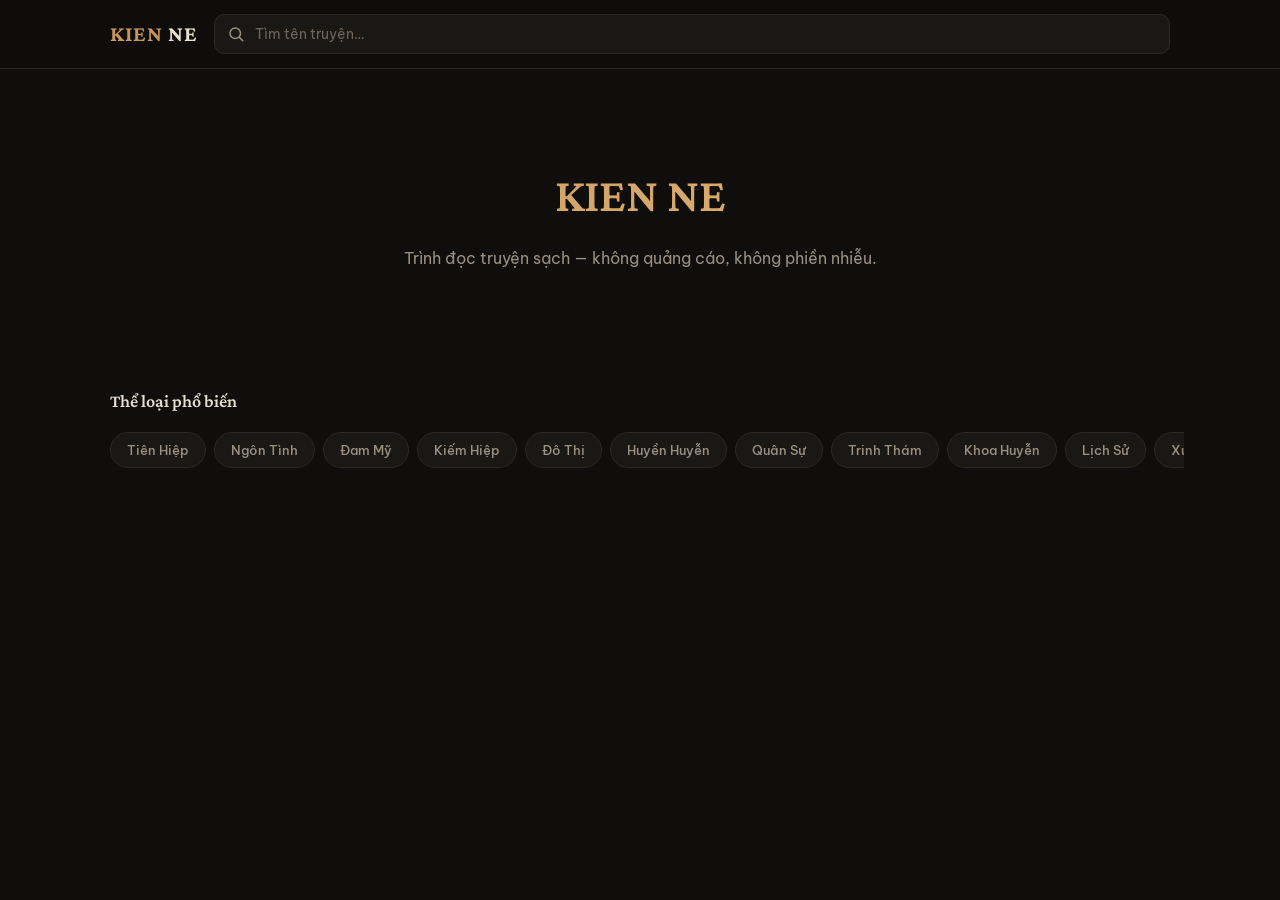
<file: index.html>
<!DOCTYPE html>
<html lang="vi">
<head>
<meta charset="UTF-8">
<meta name="viewport" content="width=device-width, initial-scale=1.0">
<title>KIEN NE — Đọc truyện online</title>
<link rel="preconnect" href="https://fonts.googleapis.com">
<link rel="preconnect" href="https://fonts.gstatic.com" crossorigin>
<link href="https://fonts.googleapis.com/css2?family=Crimson+Pro:wght@400;500;600;700&family=Be+Vietnam+Pro:wght@300;400;500;600;700&display=swap" rel="stylesheet">
<style>
  :root {
    --bg: #0f0e0c;
    --bg-elev: #1a1815;
    --bg-elev-2: #25221d;
    --text: #e8e0d0;
    --text-muted: #9a9082;
    --text-dim: #6e655a;
    --accent: #c8965a;
    --accent-hover: #d9a76b;
    --border: #2c2823;
    --danger: #d97757;
    --reader-bg: #0f0e0c;
    --reader-text: #e8e0d0;
    --content-width: 720px;
    --reader-font-size: 18px;
    --reader-font-family: 'Crimson Pro', Georgia, serif;
  }

  * {
    box-sizing: border-box; margin: 0; padding: 0;
    -webkit-tap-highlight-color: transparent;
  }

  html, body {
    background: var(--bg);
    color: var(--text);
    font-family: 'Be Vietnam Pro', -apple-system, BlinkMacSystemFont, sans-serif;
    font-size: 15px;
    line-height: 1.6;
    min-height: 100vh;
    -webkit-font-smoothing: antialiased;
    -webkit-overflow-scrolling: touch;
    scroll-behavior: smooth;
    overscroll-behavior-y: none;
  }
  body { touch-action: manipulation; }

  a { color: inherit; text-decoration: none; }
  button { font-family: inherit; cursor: pointer; border: none; background: none; color: inherit; touch-action: manipulation; }
  input { font-family: inherit; }
  img { display: block; max-width: 100%; }

  /* Page transition (fires whenever direct children of #main are inserted) */
  #main > * { animation: fadeIn 0.25s ease; }
  @keyframes fadeIn { from { opacity: 0; transform: translateY(8px); } to { opacity: 1; transform: none; } }

  /* Shimmer keyframe for skeleton */
  @keyframes shimmer {
    0% { background-position: 200% 0; }
    100% { background-position: -200% 0; }
  }
  .shimmer {
    background: linear-gradient(90deg, var(--bg-elev-2) 0%, var(--bg-elev) 50%, var(--bg-elev-2) 100%);
    background-size: 200% 100%;
    animation: shimmer 1.4s linear infinite;
  }

  /* Tap feedback for cards/chips/buttons */
  .result-card:active, .recent-card:active, .genre-chip:active,
  .chapter-item:active, .cta-btn:active, .show-more-btn:active {
    transform: scale(0.97);
  }

  /* GPU hints for elements that animate */
  .result-card, .recent-card, .chapter-item,
  .settings-panel, .settings-backdrop, .toolbar,
  .story-cta-bar {
    will-change: transform;
    transform: translateZ(0);
  }

  /* Honor user's reduced-motion preference */
  @media (prefers-reduced-motion: reduce) {
    *, *::before, *::after {
      animation-duration: 0.01ms !important;
      animation-iteration-count: 1 !important;
      transition-duration: 0.01ms !important;
      scroll-behavior: auto !important;
    }
  }

  /* Header */
  .header {
    position: sticky;
    top: 0;
    z-index: 100;
    background: rgba(15, 14, 12, 0.92);
    backdrop-filter: blur(12px);
    border-bottom: 1px solid var(--border);
  }
  .header-inner {
    max-width: 1100px;
    margin: 0 auto;
    padding: 14px 20px;
    display: flex;
    align-items: center;
    gap: 16px;
  }
  .logo {
    font-family: 'Crimson Pro', serif;
    font-weight: 700;
    font-size: 22px;
    letter-spacing: 1px;
    color: var(--accent);
    cursor: pointer;
    flex-shrink: 0;
  }
  .logo-dot { color: var(--text); }

  .back-btn {
    width: 36px; height: 36px;
    border-radius: 8px;
    display: inline-flex;
    align-items: center;
    justify-content: center;
    transition: background 0.15s;
    flex-shrink: 0;
  }
  .back-btn:hover { background: var(--bg-elev); }
  .back-btn svg { width: 20px; height: 20px; }

  .search-bar {
    flex: 1;
    display: flex;
    background: var(--bg-elev);
    border: 1px solid var(--border);
    border-radius: 10px;
    padding: 0 12px;
    align-items: center;
    transition: border-color 0.15s;
  }
  .search-bar:focus-within { border-color: var(--accent); }
  .search-bar svg { width: 18px; height: 18px; color: var(--text-muted); flex-shrink: 0; }
  .search-bar input {
    flex: 1;
    background: transparent;
    border: none;
    outline: none;
    color: var(--text);
    padding: 10px 10px;
    font-size: 14px;
  }
  .search-bar input::placeholder { color: var(--text-dim); }

  /* Main */
  .main {
    max-width: 1100px;
    margin: 0 auto;
    padding: 28px 20px 80px;
  }

  /* Welcome */
  .welcome {
    text-align: center;
    padding: 60px 20px;
  }
  .welcome h1 {
    font-family: 'Crimson Pro', serif;
    font-size: 48px;
    font-weight: 600;
    margin-bottom: 12px;
    background: linear-gradient(135deg, var(--accent), #e3b87a);
    -webkit-background-clip: text;
    background-clip: text;
    color: transparent;
  }
  .welcome p {
    color: var(--text-muted);
    font-size: 16px;
    max-width: 480px;
    margin: 0 auto 32px;
  }
  .welcome-hint {
    color: var(--text-dim);
    font-size: 13px;
    margin-top: 24px;
  }

  /* Search results */
  .results-grid {
    display: grid;
    grid-template-columns: repeat(auto-fill, minmax(280px, 1fr));
    gap: 16px;
  }
  .result-card {
    display: flex;
    gap: 14px;
    padding: 14px;
    background: var(--bg-elev);
    border: 1px solid var(--border);
    border-radius: 12px;
    cursor: pointer;
    transition: all 0.15s;
  }
  .result-card:hover {
    border-color: var(--accent);
    background: var(--bg-elev-2);
    transform: translateY(-2px);
  }
  .result-card img {
    width: 70px;
    height: 100px;
    object-fit: cover;
    border-radius: 6px;
    flex-shrink: 0;
    background: var(--bg-elev-2);
  }
  .result-info {
    flex: 1;
    min-width: 0;
    display: flex;
    flex-direction: column;
  }
  .result-title {
    font-weight: 600;
    font-size: 15px;
    margin-bottom: 6px;
    line-height: 1.3;
    display: -webkit-box;
    -webkit-line-clamp: 2;
    -webkit-box-orient: vertical;
    overflow: hidden;
  }
  .result-meta {
    font-size: 13px;
    color: var(--text-muted);
    margin-bottom: 4px;
  }
  .result-genre {
    font-size: 12px;
    color: var(--accent);
    margin-top: auto;
  }

  .section-title {
    font-family: 'Crimson Pro', serif;
    font-size: 22px;
    font-weight: 600;
    margin-bottom: 18px;
    color: var(--text);
  }

  /* Story detail */
  .story-header {
    display: flex;
    gap: 28px;
    margin-bottom: 36px;
  }
  .story-cover {
    width: 220px;
    height: 310px;
    border-radius: 12px;
    object-fit: cover;
    flex-shrink: 0;
    box-shadow: 0 8px 24px rgba(0,0,0,0.4);
    background: var(--bg-elev);
  }
  .story-info { flex: 1; min-width: 0; }
  .story-title {
    font-family: 'Crimson Pro', serif;
    font-size: 34px;
    font-weight: 600;
    line-height: 1.15;
    margin-bottom: 14px;
  }
  .story-meta-row {
    display: flex;
    flex-wrap: wrap;
    gap: 8px 20px;
    font-size: 14px;
    color: var(--text-muted);
    margin-bottom: 18px;
  }
  .story-meta-row b { color: var(--text); font-weight: 500; }
  .story-genres {
    display: flex;
    flex-wrap: wrap;
    gap: 6px;
    margin-bottom: 18px;
  }
  .genre-tag {
    background: var(--bg-elev);
    border: 1px solid var(--border);
    color: var(--accent);
    padding: 3px 10px;
    border-radius: 20px;
    font-size: 12px;
  }
  .story-desc {
    color: var(--text-muted);
    line-height: 1.7;
    font-size: 14px;
    max-height: 200px;
    overflow-y: auto;
    padding-right: 8px;
  }
  .story-desc::-webkit-scrollbar { width: 6px; }
  .story-desc::-webkit-scrollbar-thumb { background: var(--border); border-radius: 3px; }

  .resume-btn {
    background: var(--accent);
    color: #1a1208;
    padding: 10px 20px;
    border-radius: 8px;
    font-weight: 600;
    font-size: 14px;
    margin-top: 14px;
    display: inline-flex;
    align-items: center;
    gap: 8px;
    transition: background 0.15s;
  }
  .resume-btn:hover { background: var(--accent-hover); }

  /* Chapter list */
  .chapters-header {
    display: flex;
    align-items: center;
    justify-content: space-between;
    margin-bottom: 14px;
    flex-wrap: wrap;
    gap: 12px;
  }
  .chapters-count { font-size: 13px; color: var(--text-muted); }
  .chapters-list {
    display: grid;
    grid-template-columns: repeat(auto-fill, minmax(280px, 1fr));
    gap: 4px;
    background: var(--bg-elev);
    border: 1px solid var(--border);
    border-radius: 12px;
    padding: 8px;
  }
  .chapter-item {
    display: block;
    padding: 10px 14px;
    border-radius: 6px;
    color: var(--text-muted);
    font-size: 14px;
    transition: all 0.12s;
    cursor: pointer;
    line-height: 1.4;
    overflow: hidden;
    text-overflow: ellipsis;
    white-space: nowrap;
  }
  .chapter-item:hover { background: var(--bg-elev-2); color: var(--text); }
  .chapter-item.read { color: var(--text-dim); }
  .chapter-item.current { background: var(--bg-elev-2); color: var(--accent); }

  .pagination {
    display: flex;
    justify-content: center;
    align-items: center;
    gap: 6px;
    margin-top: 20px;
    flex-wrap: wrap;
  }
  .page-btn {
    min-width: 36px;
    height: 36px;
    padding: 0 10px;
    border-radius: 8px;
    background: var(--bg-elev);
    border: 1px solid var(--border);
    color: var(--text-muted);
    font-size: 13px;
    transition: all 0.12s;
  }
  .page-btn:hover:not(:disabled) { border-color: var(--accent); color: var(--text); }
  .page-btn.active { background: var(--accent); color: #1a1208; border-color: var(--accent); }
  .page-btn:disabled { opacity: 0.4; cursor: not-allowed; }

  /* Reader */
  .reader-container {
    background: var(--reader-bg);
    color: var(--reader-text);
    transition: background 0.2s, color 0.2s;
  }
  .reader-wrap {
    max-width: var(--content-width);
    margin: 0 auto;
    padding: 32px 24px 120px;
  }
  .reader-breadcrumb {
    font-size: 13px;
    color: var(--text-muted);
    margin-bottom: 10px;
  }
  .reader-breadcrumb a:hover { color: var(--accent); text-decoration: underline; }
  .reader-title {
    font-family: var(--reader-font-family);
    font-size: calc(var(--reader-font-size) * 1.55);
    font-weight: 600;
    line-height: 1.25;
    margin-bottom: 30px;
    padding-bottom: 18px;
    border-bottom: 1px solid var(--border);
  }
  .reader-content {
    font-family: var(--reader-font-family);
    font-size: var(--reader-font-size);
    line-height: 1.85;
    color: var(--reader-text);
  }
  .reader-content p { margin-bottom: 1.1em; }
  .reader-content img {
    margin: 12px auto;
    max-width: 100%;
    height: auto;
    border-radius: 6px;
  }
  .reader-content br + br { display: none; }

  .reader-nav {
    display: flex;
    justify-content: space-between;
    align-items: center;
    gap: 12px;
    margin-top: 48px;
    padding-top: 24px;
    border-top: 1px solid var(--border);
  }
  .nav-btn {
    background: var(--bg-elev);
    border: 1px solid var(--border);
    padding: 12px 18px;
    border-radius: 10px;
    font-size: 14px;
    font-weight: 500;
    color: var(--text);
    transition: all 0.12s;
    font-family: 'Be Vietnam Pro', sans-serif;
    display: inline-flex;
    align-items: center;
    gap: 8px;
  }
  .nav-btn:hover:not(:disabled) { border-color: var(--accent); background: var(--bg-elev-2); }
  .nav-btn:disabled { opacity: 0.35; cursor: not-allowed; }

  /* Floating toolbar */
  .toolbar {
    position: fixed;
    bottom: 24px;
    left: 50%;
    transform: translateX(-50%);
    background: var(--bg-elev);
    border: 1px solid var(--border);
    border-radius: 14px;
    padding: 6px;
    display: flex;
    gap: 2px;
    z-index: 50;
    box-shadow: 0 10px 30px rgba(0,0,0,0.5);
  }
  .toolbar button {
    width: 42px;
    height: 42px;
    border-radius: 10px;
    display: inline-flex;
    align-items: center;
    justify-content: center;
    color: var(--text-muted);
    transition: all 0.12s;
  }
  .toolbar button:hover { background: var(--bg-elev-2); color: var(--accent); }
  .toolbar button:disabled { opacity: 0.3; cursor: not-allowed; }
  .toolbar svg { width: 20px; height: 20px; }

  /* Settings panel */
  .settings-backdrop {
    position: fixed;
    inset: 0;
    background: rgba(0,0,0,0.55);
    z-index: 200;
    opacity: 0;
    pointer-events: none;
    transition: opacity 0.2s;
  }
  .settings-backdrop.open { opacity: 1; pointer-events: auto; }
  .settings-panel {
    position: fixed;
    bottom: 0;
    left: 0;
    right: 0;
    background: var(--bg-elev);
    border-top: 1px solid var(--border);
    border-radius: 18px 18px 0 0;
    padding: 22px 22px 30px;
    z-index: 201;
    transform: translateY(100%);
    transition: transform 0.25s ease;
    max-height: 80vh;
    overflow-y: auto;
  }
  @media (min-width: 640px) {
    .settings-panel {
      max-width: 440px;
      left: 50%;
      bottom: 80px;
      transform: translate(-50%, calc(100% + 80px));
      border-radius: 16px;
      border: 1px solid var(--border);
    }
    .settings-panel.open { transform: translate(-50%, 0); }
  }
  .settings-panel.open { transform: translateY(0); }
  .settings-title {
    font-family: 'Crimson Pro', serif;
    font-size: 20px;
    font-weight: 600;
    margin-bottom: 18px;
    color: var(--text);
  }
  .setting-group { margin-bottom: 22px; }
  .setting-label {
    display: flex;
    justify-content: space-between;
    align-items: center;
    font-size: 13px;
    color: var(--text-muted);
    margin-bottom: 10px;
    text-transform: uppercase;
    letter-spacing: 0.5px;
  }
  .setting-label span:last-child { color: var(--accent); font-weight: 600; }
  .setting-options {
    display: grid;
    grid-template-columns: repeat(3, 1fr);
    gap: 8px;
  }
  .setting-options button {
    padding: 10px;
    border-radius: 8px;
    background: var(--bg);
    border: 1px solid var(--border);
    color: var(--text-muted);
    font-size: 13px;
    transition: all 0.12s;
  }
  .setting-options button:hover { border-color: var(--accent); }
  .setting-options button.active {
    background: var(--accent);
    color: #1a1208;
    border-color: var(--accent);
    font-weight: 600;
  }
  .theme-options { display: grid; grid-template-columns: repeat(3, 1fr); gap: 8px; }
  .theme-swatch {
    aspect-ratio: 1;
    border-radius: 10px;
    border: 2px solid var(--border);
    cursor: pointer;
    transition: all 0.12s;
    position: relative;
    overflow: hidden;
  }
  .theme-swatch.active { border-color: var(--accent); }
  .theme-swatch span {
    position: absolute;
    bottom: 4px;
    left: 0;
    right: 0;
    text-align: center;
    font-size: 11px;
    font-weight: 500;
    text-shadow: 0 1px 2px rgba(0,0,0,0.3);
  }
  input[type="range"] {
    width: 100%;
    accent-color: var(--accent);
  }

  /* Loading + Error */
  .loader {
    display: flex;
    flex-direction: column;
    align-items: center;
    justify-content: center;
    padding: 80px 20px;
    color: var(--text-muted);
    font-size: 14px;
    gap: 16px;
  }
  .spinner {
    width: 32px;
    height: 32px;
    border: 3px solid var(--border);
    border-top-color: var(--accent);
    border-radius: 50%;
    animation: spin 0.8s linear infinite;
  }
  @keyframes spin { to { transform: rotate(360deg); } }

  .error-box {
    background: var(--bg-elev);
    border: 1px solid var(--border);
    border-left: 3px solid var(--danger);
    padding: 20px 22px;
    border-radius: 12px;
    max-width: 500px;
    margin: 40px auto;
  }
  .error-box h3 { color: var(--danger); font-size: 16px; margin-bottom: 8px; }
  .error-box p { color: var(--text-muted); font-size: 14px; margin-bottom: 14px; }
  .retry-btn {
    background: var(--accent);
    color: #1a1208;
    padding: 8px 16px;
    border-radius: 8px;
    font-weight: 600;
    font-size: 13px;
  }

  .empty-state {
    text-align: center;
    padding: 60px 20px;
    color: var(--text-muted);
  }
  .empty-state svg { width: 48px; height: 48px; margin-bottom: 16px; opacity: 0.4; }

  /* ============ MOBILE OVERRIDES ============ */
  @media (max-width: 640px) {
    /* Header — compact 52px, pill search */
    .header-inner {
      padding: 8px 12px;
      padding-top: max(8px, env(safe-area-inset-top));
      gap: 8px;
      min-height: 52px;
    }
    .logo { font-size: 17px; letter-spacing: 0.5px; }
    .back-btn { width: 36px; height: 36px; }
    .search-bar {
      border-radius: 999px;
      padding: 0 14px;
    }
    .search-bar input { padding: 8px 8px; font-size: 14px; }

    /* Main padding for fixed bottom bars */
    .main { padding: 16px 14px 100px; }

    /* ============ WELCOME ============ */
    .welcome { padding: 28px 8px 16px; }
    .welcome h1 { font-size: 34px; margin-bottom: 6px; }
    .welcome p { font-size: 14px; margin: 0 auto 12px; line-height: 1.5; }
    .welcome-hint { display: none; }

    /* ============ SEARCH RESULTS — 2-col grid ============ */
    .results-grid {
      grid-template-columns: 1fr 1fr;
      gap: 12px;
    }
    .result-card {
      flex-direction: column;
      gap: 6px;
      padding: 0;
      background: transparent;
      border: none;
    }
    .result-card:hover { transform: none; background: transparent; border: none; }
    .result-card img {
      width: 100%;
      height: auto;
      aspect-ratio: 2 / 3;
      border-radius: 10px;
    }
    .result-info { padding: 0 2px; }
    .result-title { font-size: 13px; margin-bottom: 2px; -webkit-line-clamp: 2; }
    .result-meta { font-size: 11px; margin-bottom: 0; }
    .result-genre { display: none; }

    /* Skeleton variant on mobile */
    .skeleton-card .skel-cover {
      width: 100%; aspect-ratio: 2/3; border-radius: 10px;
    }

    /* ============ STORY DETAIL ============ */
    .story-header {
      flex-direction: row;
      gap: 14px;
      margin-bottom: 18px;
    }
    .story-cover {
      width: 120px;
      height: 170px;
      margin: 0;
      box-shadow: 0 4px 16px rgba(0,0,0,0.3);
    }
    .story-info { text-align: left; }
    .story-title { font-size: 19px; text-align: left; line-height: 1.2; margin-bottom: 8px; }
    .story-meta-row {
      flex-direction: column;
      gap: 4px;
      justify-content: flex-start;
      font-size: 12px;
      margin-bottom: 10px;
    }
    .story-genres {
      justify-content: flex-start;
      margin-bottom: 0;
      max-height: 50px;
      overflow: hidden;
    }
    .genre-tag { font-size: 11px; padding: 2px 8px; }
    .story-desc {
      max-height: none;
      font-size: 14px;
      line-height: 1.7;
      padding-right: 0;
      overflow: visible;
      margin-top: 4px;
    }
    .story-desc.clamped {
      max-height: 6.5em;
      overflow: hidden;
      position: relative;
    }
    .story-desc.clamped::after {
      content: '';
      position: absolute;
      bottom: 0; left: 0; right: 0;
      height: 32px;
      background: linear-gradient(transparent, var(--bg));
      pointer-events: none;
    }
    .show-more-btn {
      color: var(--accent);
      font-size: 13px;
      font-weight: 600;
      margin-top: 4px;
      padding: 4px 0;
    }
    .resume-btn { display: none; }  /* replaced by bottom CTA */

    /* Chapter list — 1 col, 44px min height */
    .chapters-header { margin-bottom: 10px; }
    .chapters-list {
      grid-template-columns: 1fr;
      gap: 1px;
      padding: 4px;
    }
    .chapter-item {
      padding: 12px 14px;
      min-height: 44px;
      font-size: 14px;
      display: flex;
      align-items: center;
    }

    /* ============ BOTTOM CTA BAR (detail page) ============ */
    .story-cta-bar {
      position: fixed;
      bottom: 0; left: 0; right: 0;
      background: rgba(15, 14, 12, 0.96);
      backdrop-filter: blur(14px);
      border-top: 1px solid var(--border);
      padding: 10px 14px;
      padding-bottom: max(10px, env(safe-area-inset-bottom));
      display: flex;
      gap: 8px;
      z-index: 50;
    }
    .cta-btn {
      flex: 1;
      padding: 13px;
      border-radius: 10px;
      font-size: 14px;
      font-weight: 600;
      min-height: 46px;
      transition: transform 0.12s, background 0.15s;
    }
    .cta-btn.primary { background: var(--accent); color: #1a1208; }
    .cta-btn.secondary { background: var(--bg-elev-2); border: 1px solid var(--border); color: var(--text); }

    /* ============ READER ============ */
    .reader-wrap {
      padding: 16px 16px 110px;
      padding-bottom: max(110px, calc(80px + env(safe-area-inset-bottom)));
    }
    .reader-title { font-size: calc(var(--reader-font-size) * 1.35); margin-bottom: 22px; padding-bottom: 14px; }
    .reader-content {
      line-height: 1.9;
    }
    .reader-nav { display: none; }  /* hidden on mobile; toolbar handles nav */

    .toolbar {
      bottom: 16px;
      padding: 4px;
      padding-bottom: max(4px, env(safe-area-inset-bottom));
      border-radius: 999px;
    }
    .toolbar button {
      width: 46px; height: 46px;
      border-radius: 999px;
    }

    /* ============ SETTINGS PANEL ============ */
    .settings-panel {
      padding: 10px 18px 24px;
      padding-bottom: max(24px, calc(16px + env(safe-area-inset-bottom)));
      border-radius: 20px 20px 0 0;
    }
    .panel-handle {
      width: 44px; height: 5px;
      border-radius: 999px;
      background: var(--text-dim);
      margin: 4px auto 14px;
    }
    .settings-title { font-size: 18px; margin-bottom: 14px; }
    .setting-group { margin-bottom: 18px; }
    .setting-options button { padding: 14px; font-size: 14px; min-height: 48px; border-radius: 10px; }
    .theme-swatch { aspect-ratio: 1.1; border-radius: 12px; }
    .theme-swatch span { font-size: 13px; bottom: 8px; }
    input[type="range"] {
      height: 32px;
      -webkit-appearance: none;
      background: transparent;
    }
    input[type="range"]::-webkit-slider-runnable-track {
      height: 6px;
      background: var(--bg-elev-2);
      border-radius: 999px;
    }
    input[type="range"]::-webkit-slider-thumb {
      -webkit-appearance: none;
      width: 24px; height: 24px;
      background: var(--accent);
      border-radius: 50%;
      margin-top: -9px;
      box-shadow: 0 2px 6px rgba(0,0,0,0.3);
    }

    /* Pagination touch targets */
    .page-btn { min-width: 40px; height: 40px; font-size: 14px; }
  }

  /* Desktop: hide bottom CTA */
  @media (min-width: 641px) {
    .panel-handle { display: none; }
    .story-cta-bar { display: none; }
    .show-more-btn { display: none; }
  }

  /* ============ NEW SHARED COMPONENTS ============ */

  /* Horizontal scroll lists (genre chips, recent reads) */
  .h-scroll {
    display: flex;
    gap: 8px;
    overflow-x: auto;
    overflow-y: hidden;
    -webkit-overflow-scrolling: touch;
    scrollbar-width: none;
    padding: 2px 0 8px;
  }
  .h-scroll::-webkit-scrollbar { display: none; }

  .home-section { margin-top: 24px; }
  .home-section-title {
    font-family: 'Crimson Pro', serif;
    font-size: 18px;
    font-weight: 600;
    margin-bottom: 12px;
    color: var(--text);
  }

  /* Genre chips */
  .genre-chips {
    display: flex;
    gap: 8px;
    overflow-x: auto;
    -webkit-overflow-scrolling: touch;
    scrollbar-width: none;
    padding: 4px 14px 8px;
    margin: 4px -14px 0;
  }
  .genre-chips::-webkit-scrollbar { display: none; }
  .genre-chip {
    flex-shrink: 0;
    padding: 9px 16px;
    border-radius: 999px;
    background: var(--bg-elev);
    border: 1px solid var(--border);
    color: var(--text-muted);
    font-size: 13px;
    font-weight: 500;
    white-space: nowrap;
    transition: transform 0.12s, background 0.15s, color 0.15s, border-color 0.15s;
  }
  .genre-chip:active {
    background: var(--accent);
    color: #1a1208;
    border-color: var(--accent);
  }

  /* Recent reads horizontal cards */
  .recent-list {
    display: flex;
    gap: 12px;
    overflow-x: auto;
    -webkit-overflow-scrolling: touch;
    scrollbar-width: none;
    padding: 4px 14px 12px;
    margin: 0 -14px;
  }
  .recent-list::-webkit-scrollbar { display: none; }
  .recent-card {
    flex-shrink: 0;
    width: 130px;
    text-align: left;
    background: var(--bg-elev);
    border: 1px solid var(--border);
    border-radius: 12px;
    padding: 8px;
    display: flex;
    flex-direction: column;
    gap: 6px;
    transition: transform 0.12s;
    cursor: pointer;
  }
  .recent-cover {
    aspect-ratio: 1;
    border-radius: 8px;
    background: linear-gradient(135deg, var(--accent), #b08247);
    color: #1a1208;
    font-family: 'Crimson Pro', serif;
    font-size: 44px;
    font-weight: 700;
    display: flex;
    align-items: center;
    justify-content: center;
  }
  .recent-cover-img {
    width: 100%;
    aspect-ratio: 2 / 3;
    border-radius: 8px;
    object-fit: cover;
    background: var(--bg-elev-2);
  }

  /* Offline-cache badge in reader breadcrumb */
  .offline-badge {
    display: inline-flex;
    align-items: center;
    gap: 4px;
    font-size: 11px;
    padding: 2px 8px;
    margin-left: 8px;
    background: rgba(106, 156, 94, 0.18);
    color: #6a9c5e;
    border: 1px solid rgba(106, 156, 94, 0.35);
    border-radius: 999px;
    font-weight: 500;
    letter-spacing: 0.2px;
  }
  .recent-title {
    font-size: 13px;
    font-weight: 600;
    line-height: 1.3;
    overflow: hidden;
    display: -webkit-box;
    -webkit-line-clamp: 2;
    -webkit-box-orient: vertical;
  }
  .recent-chapter {
    font-size: 11px;
    color: var(--text-muted);
    overflow: hidden;
    text-overflow: ellipsis;
    white-space: nowrap;
  }

  /* Skeleton card */
  .skeleton-card {
    display: flex;
    gap: 14px;
    padding: 14px;
    background: transparent;
    border: 1px solid var(--border);
    border-radius: 12px;
  }
  .skel-cover {
    width: 70px; height: 100px;
    border-radius: 6px;
    flex-shrink: 0;
  }
  .skel-info { flex: 1; display: flex; flex-direction: column; gap: 8px; padding-top: 4px; }
  .skel-line { height: 12px; border-radius: 4px; }
</style>
</head>
<body>
<div id="header" class="header"></div>
<main id="main" class="main"></main>
<div id="overlay"></div>

<script>
// ========== CONFIG ==========
const BASE = 'https://truyenfull.vision';
// Nếu app được serve từ http/https origin (chạy qua server.js), dùng /proxy?url= local.
// Nếu mở bằng file:// thì rơi xuống các public proxy.
const LOCAL_PROXY = (location.protocol === 'http:' || location.protocol === 'https:')
  ? location.origin + '/proxy?url='
  : null;
const PUBLIC_PROXIES = [
  { name: 'allorigins', build: url => 'https://api.allorigins.win/raw?url=' + encodeURIComponent(url) },
  { name: 'corsproxy.io', build: url => 'https://corsproxy.io/?' + encodeURIComponent(url) },
  { name: 'codetabs', build: url => 'https://api.codetabs.com/v1/proxy?quest=' + encodeURIComponent(url) },
  { name: 'thingproxy', build: url => 'https://thingproxy.freeboard.io/fetch/' + url },
];
const PAGE_SIZE = 60; // chapters per page in list

// ========== STATE ==========
const state = {
  view: 'home', // home | search | detail | reader
  query: '',
  searchResults: [],
  story: null, // { slug, title, author, cover, desc, genres, chapters }
  chapterPage: 1,
  chapter: null, // { url, title, html, prevUrl, nextUrl, slug }
  loading: false,
  error: null,
  settings: loadSettings(),
};

// ========== SETTINGS ==========
function loadSettings() {
  try {
    const s = JSON.parse(localStorage.getItem('kien_ne_settings') || '{}');
    return Object.assign({
      fontSize: 18,
      fontFamily: 'serif',
      theme: 'dark',
      contentWidth: 720,
    }, s);
  } catch { return { fontSize: 18, fontFamily: 'serif', theme: 'dark', contentWidth: 720 }; }
}
function saveSettings() {
  localStorage.setItem('kien_ne_settings', JSON.stringify(state.settings));
  applySettings();
}
function applySettings() {
  const root = document.documentElement;
  root.style.setProperty('--reader-font-size', state.settings.fontSize + 'px');
  root.style.setProperty('--content-width', state.settings.contentWidth + 'px');
  const fontMap = {
    serif: "'Crimson Pro', Georgia, serif",
    sans: "'Be Vietnam Pro', -apple-system, sans-serif",
    mono: "'Courier New', monospace",
  };
  root.style.setProperty('--reader-font-family', fontMap[state.settings.fontFamily] || fontMap.serif);
  const themeMap = {
    dark: { bg: '#0f0e0c', text: '#e8e0d0' },
    sepia: { bg: '#fdf6e3', text: '#3a2d1f' },
    light: { bg: '#ffffff', text: '#1a1815' },
  };
  const t = themeMap[state.settings.theme] || themeMap.dark;
  root.style.setProperty('--reader-bg', t.bg);
  root.style.setProperty('--reader-text', t.text);
}

// Reading progress storage
function getReadingState(slug) {
  try { return JSON.parse(localStorage.getItem('kien_ne_read_' + slug) || 'null'); }
  catch { return null; }
}
function setReadingState(slug, data) {
  const prev = getReadingState(slug) || { read: [] };
  const merged = Object.assign(prev, data);
  if (data.chapterUrl && !merged.read.includes(data.chapterUrl)) {
    merged.read.push(data.chapterUrl);
  }
  localStorage.setItem('kien_ne_read_' + slug, JSON.stringify(merged));
}

// ========== FETCH ==========
async function tryFetch(proxyUrl, label) {
  const ctrl = new AbortController();
  const timer = setTimeout(() => ctrl.abort(), 15000);
  try {
    const res = await fetch(proxyUrl, { signal: ctrl.signal });
    clearTimeout(timer);
    if (!res.ok) throw new Error(label + ' HTTP ' + res.status);
    const ct = res.headers.get('content-type') || '';
    let html;
    if (ct.includes('application/json')) {
      const data = await res.json();
      html = data.contents || data.body || '';
    } else {
      html = await res.text();
    }
    if (!html || html.length < 200) throw new Error(label + ' trả nội dung rỗng');
    return html;
  } finally {
    clearTimeout(timer);
  }
}

async function fetchPage(url) {
  const errors = [];

  // 1) Ưu tiên local proxy (server.js) — không cần internet proxy ngoài
  if (LOCAL_PROXY) {
    try {
      const html = await tryFetch(LOCAL_PROXY + encodeURIComponent(url), 'local');
      return new DOMParser().parseFromString(html, 'text/html');
    } catch (e) {
      errors.push('local: ' + e.message);
      console.warn('Local proxy fail:', e.message);
    }
  }

  // 2) Public proxies (chỉ chạy nếu mở file:// hoặc local proxy fail)
  for (const p of PUBLIC_PROXIES) {
    try {
      const html = await tryFetch(p.build(url), p.name);
      return new DOMParser().parseFromString(html, 'text/html');
    } catch (e) {
      errors.push(p.name + ': ' + e.message);
      console.warn(p.name + ' fail:', e.message);
    }
  }

  throw new Error(
    LOCAL_PROXY
      ? 'Không thể tải từ truyenfull.vision qua local proxy. Kiểm tra server.js đang chạy và mạng còn hoạt động.\n(' + errors.join(' | ') + ')'
      : 'Tất cả proxy đều thất bại. Hãy chạy server.js (node server.js) rồi mở http://localhost:5173/kien-ne.html để dùng local proxy.\n(' + errors.join(' | ') + ')'
  );
}

// ========== HELPERS ==========
function pickEl(doc, ...selectors) {
  for (const s of selectors) {
    const el = doc.querySelector(s);
    if (el) return el;
  }
  return null;
}
function pickAll(doc, ...selectors) {
  for (const s of selectors) {
    const els = doc.querySelectorAll(s);
    if (els.length) return Array.from(els);
  }
  return [];
}
function txt(el) { return el ? el.textContent.trim() : ''; }
function attr(el, name) { return el ? el.getAttribute(name) : ''; }

function absoluteUrl(href) {
  if (!href) return '';
  if (href.startsWith('http')) return href;
  if (href.startsWith('//')) return 'https:' + href;
  if (href.startsWith('/')) return BASE + href;
  return BASE + '/' + href;
}

function slugFromUrl(url) {
  const m = url.match(/truyenfull\.vision\/([^\/]+)/);
  return m ? m[1] : url;
}

// ========== PARSERS ==========
function parseSearchResults(doc) {
  const rows = pickAll(doc,
    '.list-truyen .row',
    '.col-truyen-main .row',
    '.row[itemtype*="Book"]'
  );
  const items = [];
  for (const row of rows) {
    const titleA = pickEl(row, 'h3.truyen-title a', '.truyen-title a', 'h3 a');
    if (!titleA) continue;
    const href = absoluteUrl(attr(titleA, 'href'));
    if (!href || href.includes('javascript')) continue;
    let cover = '';
    const book = pickEl(row, '.book img', 'div[data-image]', '.lazyload');
    if (book) {
      cover = attr(book, 'data-image') || attr(book, 'data-src') || attr(book, 'src') || '';
    }
    items.push({
      title: txt(titleA),
      url: href,
      slug: slugFromUrl(href),
      cover: cover,
      author: txt(pickEl(row, '.author', 'span.author')),
      latest: txt(pickEl(row, '.text-info a', '.chapter-text')),
    });
  }
  return items;
}

function parseStoryDetail(doc, url) {
  const title = txt(pickEl(doc, 'h3.title', '.title h3', 'h1.title', '[itemprop="name"]'));
  const coverEl = pickEl(doc, '.book img', '.books img', '[itemprop="image"]');
  const cover = attr(coverEl, 'data-image') || attr(coverEl, 'data-src') || attr(coverEl, 'src') || '';
  const authorEl = pickEl(doc, '.info [itemprop="author"]', '.info .author a', '.info a[itemprop="author"]');
  const author = txt(authorEl) || txt(pickEl(doc, '.info a[href*="tac-gia"]'));
  const genres = pickAll(doc, '.info [itemprop="genre"]', '.info .category a', '.info a[href*="the-loai"]').map(txt).filter(Boolean);
  const desc = pickEl(doc, '#tab-description .desc-text', '.desc-text', '[itemprop="description"]');
  const descHtml = desc ? desc.innerHTML : '';
  const status = txt(pickEl(doc, '.info .text-success', '.info span.label-success', '.info span.text-success'));

  // Chapters
  const chapterEls = pickAll(doc,
    '#list-chapter .row ul li a',
    '#list-chapter ul li a',
    '.list-chapter li a',
    'ul.list-chapter li a'
  );
  const chapters = chapterEls.map(a => ({
    title: attr(a, 'title') || txt(a),
    url: absoluteUrl(attr(a, 'href')),
  })).filter(c => c.url && !c.url.includes('javascript'));

  // Pagination info (total pages of chapter list)
  let totalPages = 1;
  const pageLinks = pickAll(doc, '#pagination ul li a', '.pagination li a');
  for (const a of pageLinks) {
    const t = txt(a);
    const n = parseInt(t, 10);
    if (!isNaN(n) && n > totalPages) totalPages = n;
    const href = attr(a, 'href') || '';
    const m = href.match(/trang-(\d+)/);
    if (m) {
      const p = parseInt(m[1], 10);
      if (p > totalPages) totalPages = p;
    }
  }

  return {
    title,
    cover,
    author,
    genres,
    descHtml,
    status,
    chapters,
    totalChapterPages: totalPages,
    url,
    slug: slugFromUrl(url),
  };
}

function cleanChapterContent(contentEl) {
  if (!contentEl) return '';
  const clone = contentEl.cloneNode(true);

  // Remove ads / junk
  const trash = clone.querySelectorAll(
    'script, style, iframe, ins, .ads, .quangcao, .ad, .ad-mobile, .ad-desktop, ' +
    '[id*="google"], [id*="ads"], [class*="ads"], [class*="advertisement"], ' +
    '[class*="banner"], [id*="banner"], .chapter-nav, .box-comment, ' +
    'a[href*="ads"], a[href*="quangcao"], .text-center button, ' +
    '.adsbygoogle, [data-ad], .alert, .ads-network'
  );
  trash.forEach(el => el.remove());

  // Remove inline event handlers + suspicious attrs
  clone.querySelectorAll('*').forEach(el => {
    [...el.attributes].forEach(a => {
      if (a.name.startsWith('on') || a.name === 'style') el.removeAttribute(a.name);
    });
  });

  // Remove empty divs / wrappers that contained ads
  clone.querySelectorAll('div').forEach(el => {
    if (!el.textContent.trim() && !el.querySelector('img')) el.remove();
  });

  // Fix image src
  clone.querySelectorAll('img').forEach(img => {
    const src = img.getAttribute('data-src') || img.getAttribute('data-original') || img.getAttribute('src');
    if (src) img.setAttribute('src', absoluteUrl(src));
    img.removeAttribute('onerror');
  });

  return clone.innerHTML;
}

function parseChapter(doc, url) {
  const title = txt(pickEl(doc,
    '.chapter-title',
    'h2.chapter-title',
    'a.chapter-title',
    '.col-xs-12 h2',
    'h1.title'
  ));
  const contentEl = pickEl(doc,
    '#chapter-c',
    '.chapter-c',
    '[id*="chapter-content"]',
    '[class*="chapter-content"]'
  );
  const html = cleanChapterContent(contentEl);

  const prevEl = pickEl(doc, '#prev_chap', 'a#prev_chap', '.truyen-title a[rel="prev"]', 'a[rel="prev"]');
  const nextEl = pickEl(doc, '#next_chap', 'a#next_chap', '.truyen-title a[rel="next"]', 'a[rel="next"]');
  const prevUrl = prevEl ? absoluteUrl(attr(prevEl, 'href')) : '';
  const nextUrl = nextEl ? absoluteUrl(attr(nextEl, 'href')) : '';
  const validPrev = prevUrl && !prevUrl.includes('javascript') && !prevEl.classList.contains('disabled');
  const validNext = nextUrl && !nextUrl.includes('javascript') && !nextEl.classList.contains('disabled');

  // Find story slug from breadcrumb or chapter URL
  const storyLink = pickEl(doc, '.truyen-title a[href*="truyenfull"]', 'h2.truyen-title a', '.chapter h2 a');
  const storyUrl = storyLink ? absoluteUrl(attr(storyLink, 'href')) : '';
  const storyTitle = txt(storyLink);
  const slug = slugFromUrl(url).replace(/-chuong.*$/, '');

  return {
    title,
    html,
    prevUrl: validPrev ? prevUrl : '',
    nextUrl: validNext ? nextUrl : '',
    url,
    storyUrl,
    storyTitle,
    slug,
  };
}

// ========== ACTIONS ==========
async function doSearch(query) {
  state.view = 'search';
  state.query = query;
  state.loading = true;
  state.error = null;
  render();
  try {
    const url = `${BASE}/tim-kiem/?tukhoa=${encodeURIComponent(query)}`;
    const doc = await fetchPage(url);
    state.searchResults = parseSearchResults(doc);
  } catch (e) {
    state.error = e.message;
    state.searchResults = [];
  }
  state.loading = false;
  render();
}

async function openStory(url) {
  state.view = 'detail';
  state.loading = true;
  state.error = null;
  state.story = null;
  state.chapterPage = 1;
  render();
  window.scrollTo(0, 0);
  try {
    const doc = await fetchPage(url);
    const story = parseStoryDetail(doc, url);

    // If chapters paginated and we want more, fetch later pages too
    if (story.totalChapterPages > 1) {
      const allChapters = [...story.chapters];
      const maxPages = Math.min(story.totalChapterPages, 50);
      const fetches = [];
      for (let p = 2; p <= maxPages; p++) {
        fetches.push(fetchPage(`${url}trang-${p}/`).catch(() => null));
      }
      const results = await Promise.all(fetches);
      for (const d of results) {
        if (!d) continue;
        const more = pickAll(d,
          '#list-chapter .row ul li a',
          '#list-chapter ul li a',
          '.list-chapter li a'
        ).map(a => ({
          title: attr(a, 'title') || txt(a),
          url: absoluteUrl(attr(a, 'href')),
        })).filter(c => c.url && !c.url.includes('javascript'));
        allChapters.push(...more);
      }
      // Dedupe
      const seen = new Set();
      story.chapters = allChapters.filter(c => {
        if (seen.has(c.url)) return false;
        seen.add(c.url);
        return true;
      });
    }

    state.story = story;
  } catch (e) {
    state.error = e.message;
  }
  state.loading = false;
  render();
}

async function openChapter(url, storyContext) {
  state.view = 'reader';
  state.loading = true;
  state.error = null;
  state.chapter = null;
  render();
  window.scrollTo(0, 0);
  try {
    // Cache hierarchy: L1 localStorage (sync) → L2 IndexedDB (persistent offline) → network.
    // Fetch/parse logic untouched — they only run on cache miss.
    let ch = loadChapterCache(url);
    let cameFromCache = !!ch;
    if (!ch) {
      ch = await idbGetChapter(url);
      cameFromCache = !!ch;
      if (ch) saveChapterCache(url, ch); // warm L1
    }
    if (!ch) {
      const doc = await fetchPage(url);
      ch = parseChapter(doc, url);
      saveChapterCache(url, ch);   // L1
      idbPutChapter(url, ch);      // L2 — fire-and-forget, no await blocking UI
    }
    if (storyContext) {
      ch.storyTitle = ch.storyTitle || storyContext.title;
      ch.slug = storyContext.slug || ch.slug;
      ch.storyUrl = ch.storyUrl || storyContext.url;
    }
    ch._fromCache = cameFromCache;
    state.chapter = ch;
    setReadingState(ch.slug, { chapterUrl: url, chapterTitle: ch.title });
    saveReadingProgress(ch.slug, {
      storyTitle: ch.storyTitle,
      storyUrl: ch.storyUrl,
      chapterUrl: url,
      chapterTitle: ch.title,
      cover: (storyContext && storyContext.cover) || (state.story && state.story.cover) || '',
    });
  } catch (e) {
    state.error = e.message;
  }
  state.loading = false;
  render();
  restoreScrollPosition();
}

function goHome() {
  state.view = 'home';
  state.query = '';
  state.searchResults = [];
  state.error = null;
  render();
  window.scrollTo(0, 0);
}

function backToStory() {
  if (state.story) {
    state.view = 'detail';
    state.error = null;
    render();
    window.scrollTo(0, 0);
  } else if (state.chapter && state.chapter.storyUrl) {
    openStory(state.chapter.storyUrl);
  } else {
    goHome();
  }
}

// ========== RENDER ==========
const icon = {
  search: '<svg viewBox="0 0 24 24" fill="none" stroke="currentColor" stroke-width="2" stroke-linecap="round" stroke-linejoin="round"><circle cx="11" cy="11" r="7"/><path d="m21 21-4.3-4.3"/></svg>',
  back: '<svg viewBox="0 0 24 24" fill="none" stroke="currentColor" stroke-width="2" stroke-linecap="round" stroke-linejoin="round"><path d="m15 18-6-6 6-6"/></svg>',
  prev: '<svg viewBox="0 0 24 24" fill="none" stroke="currentColor" stroke-width="2" stroke-linecap="round" stroke-linejoin="round"><path d="m15 18-6-6 6-6"/></svg>',
  next: '<svg viewBox="0 0 24 24" fill="none" stroke="currentColor" stroke-width="2" stroke-linecap="round" stroke-linejoin="round"><path d="m9 18 6-6-6-6"/></svg>',
  settings: '<svg viewBox="0 0 24 24" fill="none" stroke="currentColor" stroke-width="2" stroke-linecap="round" stroke-linejoin="round"><circle cx="12" cy="12" r="3"/><path d="M19.4 15a1.65 1.65 0 0 0 .33 1.82l.06.06a2 2 0 1 1-2.83 2.83l-.06-.06a1.65 1.65 0 0 0-1.82-.33 1.65 1.65 0 0 0-1 1.51V21a2 2 0 0 1-4 0v-.09A1.65 1.65 0 0 0 9 19.4a1.65 1.65 0 0 0-1.82.33l-.06.06a2 2 0 1 1-2.83-2.83l.06-.06a1.65 1.65 0 0 0 .33-1.82 1.65 1.65 0 0 0-1.51-1H3a2 2 0 0 1 0-4h.09A1.65 1.65 0 0 0 4.6 9a1.65 1.65 0 0 0-.33-1.82l-.06-.06a2 2 0 1 1 2.83-2.83l.06.06a1.65 1.65 0 0 0 1.82.33H9a1.65 1.65 0 0 0 1-1.51V3a2 2 0 0 1 4 0v.09a1.65 1.65 0 0 0 1 1.51 1.65 1.65 0 0 0 1.82-.33l.06-.06a2 2 0 1 1 2.83 2.83l-.06.06a1.65 1.65 0 0 0-.33 1.82V9a1.65 1.65 0 0 0 1.51 1H21a2 2 0 0 1 0 4h-.09a1.65 1.65 0 0 0-1.51 1z"/></svg>',
  list: '<svg viewBox="0 0 24 24" fill="none" stroke="currentColor" stroke-width="2" stroke-linecap="round" stroke-linejoin="round"><line x1="8" y1="6" x2="21" y2="6"/><line x1="8" y1="12" x2="21" y2="12"/><line x1="8" y1="18" x2="21" y2="18"/><line x1="3" y1="6" x2="3.01" y2="6"/><line x1="3" y1="12" x2="3.01" y2="12"/><line x1="3" y1="18" x2="3.01" y2="18"/></svg>',
  book: '<svg viewBox="0 0 24 24" fill="none" stroke="currentColor" stroke-width="2" stroke-linecap="round" stroke-linejoin="round"><path d="M4 19.5A2.5 2.5 0 0 1 6.5 17H20"/><path d="M6.5 2H20v20H6.5A2.5 2.5 0 0 1 4 19.5v-15A2.5 2.5 0 0 1 6.5 2z"/></svg>',
};

function escapeHtml(s) {
  return String(s || '').replace(/[&<>"']/g, c => ({
    '&': '&amp;', '<': '&lt;', '>': '&gt;', '"': '&quot;', "'": '&#39;'
  })[c]);
}
// JSON value safe for use inside single-quoted HTML attribute
function jsAttr(value) {
  return JSON.stringify(value).replace(/&/g, '&amp;').replace(/'/g, '&#39;').replace(/</g, '&lt;');
}

function renderHeader() {
  const showBack = state.view !== 'home';
  return `
    <div class="header-inner">
      ${showBack
        ? `<button class="back-btn" onclick="handleBack()" aria-label="Quay lại">${icon.back}</button>`
        : ''}
      <div class="logo" onclick="goHome()">KIEN<span class="logo-dot"> NE</span></div>
      <form class="search-bar" onsubmit="event.preventDefault(); handleSearch(event.target.q.value);">
        ${icon.search}
        <input name="q" type="text" placeholder="Tìm tên truyện…" value="${escapeHtml(state.query)}" autocomplete="off" oninput="handleSearchInput(this.value)">
      </form>
    </div>
  `;
}

const POPULAR_GENRES = [
  'Tiên Hiệp', 'Ngôn Tình', 'Đam Mỹ', 'Kiếm Hiệp', 'Đô Thị',
  'Huyền Huyễn', 'Quân Sự', 'Trinh Thám', 'Khoa Huyễn', 'Lịch Sử',
  'Xuyên Không', 'Hài Hước', 'Trọng Sinh'
];

function slugToTitle(slug) {
  return slug.replace(/-/g, ' ').replace(/\b\w/g, c => c.toUpperCase());
}

function getRecentReads(limit = 12) {
  const items = [];
  try {
    for (let i = 0; i < localStorage.length; i++) {
      const key = localStorage.key(i);
      if (!key || !key.startsWith('kien_ne_read_')) continue;
      const slug = key.slice('kien_ne_read_'.length);
      const data = JSON.parse(localStorage.getItem(key) || '{}');
      if (!data.chapterUrl) continue;
      items.push({ slug, chapterUrl: data.chapterUrl, chapterTitle: data.chapterTitle || '' });
    }
  } catch {}
  // LocalStorage preserves insertion order; most recent at end. Reverse to show newest first.
  return items.reverse().slice(0, limit);
}

function renderHome() {
  const history = loadHistory();
  const historySection = history.length ? `
    <div class="home-section">
      <h3 class="home-section-title">Đọc gần đây</h3>
      <div class="recent-list">
        ${history.map(h => {
          const letter = (h.title || '?').charAt(0).toUpperCase();
          const coverHtml = h.cover
            ? `<img class="recent-cover-img" src="${escapeHtml(h.cover)}" alt="" onerror="this.replaceWith(Object.assign(document.createElement('div'),{className:'recent-cover',textContent:${jsAttr(letter)}}))">`
            : `<div class="recent-cover">${escapeHtml(letter)}</div>`;
          return `
            <button class="recent-card" onclick='resumeReading(${jsAttr(h.slug)})'>
              ${coverHtml}
              <div class="recent-title">${escapeHtml(h.title || slugToTitle(h.slug))}</div>
              ${h.chapterTitle ? `<div class="recent-chapter">${escapeHtml(h.chapterTitle)}</div>` : ''}
            </button>
          `;
        }).join('')}
      </div>
    </div>
  ` : '';

  return `
    <div class="welcome">
      <h1>KIEN NE</h1>
      <p>Trình đọc truyện sạch — không quảng cáo, không phiền nhiễu.</p>
    </div>
    <div class="home-section">
      <h3 class="home-section-title">Thể loại phổ biến</h3>
      <div class="genre-chips">
        ${POPULAR_GENRES.map(g => `<button class="genre-chip" onclick='handleSearch(${jsAttr(g)})'>${escapeHtml(g)}</button>`).join('')}
      </div>
    </div>
    ${historySection}
  `;
}

function renderSearchSkeleton() {
  const n = 6;
  return `
    <h2 class="section-title">Đang tìm "${escapeHtml(state.query)}"…</h2>
    <div class="results-grid">
      ${Array.from({ length: n }, () => `
        <div class="skeleton-card">
          <div class="skel-cover shimmer"></div>
          <div class="skel-info">
            <div class="skel-line shimmer" style="width:80%"></div>
            <div class="skel-line shimmer" style="width:55%"></div>
            <div class="skel-line shimmer" style="width:40%; margin-top:auto"></div>
          </div>
        </div>
      `).join('')}
    </div>
  `;
}

function renderSearch() {
  if (state.loading) return renderSearchSkeleton();
  if (state.error) return renderError(state.error, () => doSearch(state.query));
  if (!state.searchResults.length) {
    return `
      <div class="empty-state">
        <div>Không tìm thấy kết quả cho "<b>${escapeHtml(state.query)}</b>"</div>
      </div>
    `;
  }
  return `
    <h2 class="section-title">Kết quả cho "${escapeHtml(state.query)}"</h2>
    <div class="results-grid">
      ${state.searchResults.map(r => `
        <div class="result-card" onclick='openStory(${jsAttr(r.url)})'>
          <img src="${escapeHtml(r.cover) || 'data:image/svg+xml;utf8,<svg xmlns=%22http://www.w3.org/2000/svg%22 viewBox=%220 0 70 100%22><rect width=%2270%22 height=%22100%22 fill=%22%2325221d%22/></svg>'}" alt="" loading="lazy" onerror="this.style.opacity=0.3">
          <div class="result-info">
            <div class="result-title">${escapeHtml(r.title)}</div>
            ${r.author ? `<div class="result-meta">${escapeHtml(r.author)}</div>` : ''}
            ${r.latest ? `<div class="result-genre">${escapeHtml(r.latest)}</div>` : ''}
          </div>
        </div>
      `).join('')}
    </div>
  `;
}

function renderStoryDetail() {
  if (state.loading) return renderLoader('Đang tải thông tin truyện…');
  if (state.error) return renderError(state.error, () => state.story ? null : history.back());
  if (!state.story) return '';
  const s = state.story;
  const reading = getReadingState(s.slug);
  const readSet = new Set((reading && reading.read) || []);
  const lastReadUrl = reading && reading.chapterUrl;

  const totalChapters = s.chapters.length;
  const pageSize = PAGE_SIZE;
  const totalPages = Math.max(1, Math.ceil(totalChapters / pageSize));
  const curPage = Math.min(state.chapterPage, totalPages);
  const startIdx = (curPage - 1) * pageSize;
  const pageChapters = s.chapters.slice(startIdx, startIdx + pageSize);

  return `
    <div class="story-header">
      <img class="story-cover" src="${escapeHtml(s.cover)}" alt="" onerror="this.style.opacity=0.3">
      <div class="story-info">
        <h1 class="story-title">${escapeHtml(s.title)}</h1>
        <div class="story-meta-row">
          ${s.author ? `<div><b>Tác giả:</b> ${escapeHtml(s.author)}</div>` : ''}
          ${s.status ? `<div><b>Trạng thái:</b> ${escapeHtml(s.status)}</div>` : ''}
          <div><b>Số chương:</b> ${totalChapters}</div>
        </div>
        ${s.genres.length ? `<div class="story-genres">${s.genres.map(g => `<span class="genre-tag">${escapeHtml(g)}</span>`).join('')}</div>` : ''}
        <div class="story-desc clamped">${s.descHtml || '<i>Không có mô tả.</i>'}</div>
        <button class="show-more-btn" onclick="toggleDesc(this)">Xem thêm</button>
        ${lastReadUrl ? `<button class="resume-btn" onclick='openChapter(${jsAttr(lastReadUrl)}, ${jsAttr({title:s.title,slug:s.slug,url:s.url,cover:s.cover})})'>${icon.book} Tiếp tục đọc</button>` : ''}
      </div>
    </div>

    ${s.chapters.length ? `
      <div class="story-cta-bar">
        <button class="cta-btn primary" onclick='openChapter(${jsAttr(s.chapters[0].url)}, ${jsAttr({title:s.title,slug:s.slug,url:s.url,cover:s.cover})})'>Đọc từ đầu</button>
        ${lastReadUrl ? `<button class="cta-btn secondary" onclick='openChapter(${jsAttr(lastReadUrl)}, ${jsAttr({title:s.title,slug:s.slug,url:s.url,cover:s.cover})})'>Tiếp tục</button>` : ''}
      </div>
    ` : ''}

    <div class="chapters-header">
      <h2 class="section-title" style="margin:0">Danh sách chương</h2>
      <div class="chapters-count">Trang ${curPage} / ${totalPages} • ${totalChapters} chương</div>
    </div>
    <div class="chapters-list">
      ${pageChapters.length ? pageChapters.map(ch => {
        const isRead = readSet.has(ch.url);
        const isCurrent = ch.url === lastReadUrl;
        const cls = ['chapter-item'];
        if (isRead) cls.push('read');
        if (isCurrent) cls.push('current');
        return `<a class="${cls.join(' ')}" onclick='openChapter(${jsAttr(ch.url)}, ${jsAttr({title:s.title,slug:s.slug,url:s.url,cover:s.cover})})' title="${escapeHtml(ch.title)}">${escapeHtml(ch.title)}</a>`;
      }).join('') : '<div style="padding:20px;color:var(--text-muted);text-align:center">Chưa có chương nào</div>'}
    </div>
    ${totalPages > 1 ? renderPagination(curPage, totalPages) : ''}
  `;
}

function renderPagination(cur, total) {
  const btns = [];
  btns.push(`<button class="page-btn" onclick="setChapterPage(${cur - 1})" ${cur === 1 ? 'disabled' : ''}>‹</button>`);

  const pages = new Set([1, total, cur, cur - 1, cur + 1, cur - 2, cur + 2]);
  const list = [...pages].filter(p => p >= 1 && p <= total).sort((a, b) => a - b);
  let prev = 0;
  for (const p of list) {
    if (p - prev > 1) btns.push('<span style="color:var(--text-dim);padding:0 4px">…</span>');
    btns.push(`<button class="page-btn ${p === cur ? 'active' : ''}" onclick="setChapterPage(${p})">${p}</button>`);
    prev = p;
  }
  btns.push(`<button class="page-btn" onclick="setChapterPage(${cur + 1})" ${cur === total ? 'disabled' : ''}>›</button>`);
  return `<div class="pagination">${btns.join('')}</div>`;
}

function setChapterPage(p) {
  state.chapterPage = p;
  render();
  document.querySelector('.chapters-list')?.scrollIntoView({ behavior: 'smooth', block: 'start' });
}

function renderReader() {
  if (state.loading) return `<div class="reader-container"><div class="reader-wrap">${renderLoader('Đang tải chương…')}</div></div>`;
  if (state.error) return `<div class="reader-container"><div class="reader-wrap">${renderError(state.error, () => state.chapter ? openChapter(state.chapter.url) : history.back())}</div></div>`;
  if (!state.chapter) return '';
  const c = state.chapter;
  return `
    <div class="reader-container">
      <div class="reader-wrap">
        <div class="reader-breadcrumb">
          ${c.storyTitle ? `<a onclick="backToStory()" style="cursor:pointer">${escapeHtml(c.storyTitle)}</a>` : ''}
          ${c._fromCache ? `<span class="offline-badge" title="Chương đã lưu offline — đọc được khi mất mạng">⚡ Offline</span>` : ''}
        </div>
        <h1 class="reader-title">${escapeHtml(c.title)}</h1>
        <div class="reader-content">${c.html || '<i>Không có nội dung.</i>'}</div>
        <div class="reader-nav">
          <button class="nav-btn" onclick='openChapter(${jsAttr(c.prevUrl)})' ${!c.prevUrl ? 'disabled' : ''}>${icon.prev} Chương trước</button>
          <button class="nav-btn" onclick="backToStory()" title="Danh sách chương">${icon.list}</button>
          <button class="nav-btn" onclick='openChapter(${jsAttr(c.nextUrl)})' ${!c.nextUrl ? 'disabled' : ''}>Chương sau ${icon.next}</button>
        </div>
      </div>

      <div class="toolbar">
        <button onclick='openChapter(${jsAttr(c.prevUrl)})' ${!c.prevUrl ? 'disabled' : ''} title="Chương trước">${icon.prev}</button>
        <button onclick="backToStory()" title="Danh sách chương">${icon.list}</button>
        <button onclick="toggleSettings()" title="Cài đặt">${icon.settings}</button>
        <button onclick='openChapter(${jsAttr(c.nextUrl)})' ${!c.nextUrl ? 'disabled' : ''} title="Chương sau">${icon.next}</button>
      </div>
    </div>
  `;
}

function renderLoader(msg) {
  return `<div class="loader"><div class="spinner"></div><div>${escapeHtml(msg || 'Đang tải…')}</div></div>`;
}

function renderError(msg, retryFn) {
  const id = 'err_' + Date.now();
  if (retryFn) window['__retry_' + id] = retryFn;
  return `
    <div class="error-box">
      <h3>Đã xảy ra lỗi</h3>
      <p>${escapeHtml(msg)}</p>
      ${retryFn ? `<button class="retry-btn" onclick="window['__retry_${id}']()">Thử lại</button>` : ''}
    </div>
  `;
}

function renderSettingsPanel() {
  const s = state.settings;
  return `
    <div class="settings-backdrop" id="settings-backdrop" onclick="toggleSettings()"></div>
    <div class="settings-panel" id="settings-panel">
      <div class="panel-handle" onclick="toggleSettings()"></div>
      <div class="settings-title">Cài đặt đọc</div>

      <div class="setting-group">
        <div class="setting-label"><span>Cỡ chữ</span><span>${s.fontSize}px</span></div>
        <input type="range" min="14" max="26" step="1" value="${s.fontSize}" oninput="updateSetting('fontSize', +this.value)">
      </div>

      <div class="setting-group">
        <div class="setting-label"><span>Độ rộng</span><span>${s.contentWidth}px</span></div>
        <input type="range" min="600" max="900" step="20" value="${s.contentWidth}" oninput="updateSetting('contentWidth', +this.value)">
      </div>

      <div class="setting-group">
        <div class="setting-label"><span>Font chữ</span></div>
        <div class="setting-options">
          <button class="${s.fontFamily === 'serif' ? 'active' : ''}" onclick="updateSetting('fontFamily', 'serif')" style="font-family:'Crimson Pro',serif">Serif</button>
          <button class="${s.fontFamily === 'sans' ? 'active' : ''}" onclick="updateSetting('fontFamily', 'sans')">Sans</button>
          <button class="${s.fontFamily === 'mono' ? 'active' : ''}" onclick="updateSetting('fontFamily', 'mono')" style="font-family:monospace">Mono</button>
        </div>
      </div>

      <div class="setting-group">
        <div class="setting-label"><span>Giao diện</span></div>
        <div class="theme-options">
          <button class="theme-swatch ${s.theme === 'dark' ? 'active' : ''}" style="background:#0f0e0c;color:#e8e0d0" onclick="updateSetting('theme', 'dark')"><span>Tối</span></button>
          <button class="theme-swatch ${s.theme === 'sepia' ? 'active' : ''}" style="background:#fdf6e3;color:#3a2d1f" onclick="updateSetting('theme', 'sepia')"><span>Sepia</span></button>
          <button class="theme-swatch ${s.theme === 'light' ? 'active' : ''}" style="background:#ffffff;color:#1a1815" onclick="updateSetting('theme', 'light')"><span>Sáng</span></button>
        </div>
      </div>
    </div>
  `;
}

function toggleSettings() {
  let panel = document.getElementById('settings-panel');
  let backdrop = document.getElementById('settings-backdrop');
  if (!panel) {
    document.getElementById('overlay').innerHTML = renderSettingsPanel();
    panel = document.getElementById('settings-panel');
    backdrop = document.getElementById('settings-backdrop');
    requestAnimationFrame(() => {
      panel.classList.add('open');
      backdrop.classList.add('open');
    });
  } else {
    panel.classList.toggle('open');
    backdrop.classList.toggle('open');
    if (!panel.classList.contains('open')) {
      setTimeout(() => {
        document.getElementById('overlay').innerHTML = '';
      }, 250);
    }
  }
}

function updateSetting(key, value) {
  state.settings[key] = value;
  saveSettings();
  // Refresh panel UI
  const panel = document.getElementById('settings-panel');
  const wasOpen = panel && panel.classList.contains('open');
  if (wasOpen) {
    document.getElementById('overlay').innerHTML = renderSettingsPanel();
    document.getElementById('settings-panel').classList.add('open');
    document.getElementById('settings-backdrop').classList.add('open');
  }
}

// ========== ROUTING / HANDLERS ==========
function handleSearch(q) {
  q = (q || '').trim();
  if (!q) return;
  doSearch(q);
}

function handleBack() {
  if (state.view === 'reader') {
    backToStory();
  } else if (state.view === 'detail') {
    if (state.searchResults.length) {
      state.view = 'search';
      render();
    } else {
      goHome();
    }
  } else if (state.view === 'search') {
    goHome();
  }
}

// Keyboard shortcuts (reader)
document.addEventListener('keydown', (e) => {
  if (state.view !== 'reader' || !state.chapter) return;
  if (e.target.tagName === 'INPUT' || e.target.tagName === 'TEXTAREA') return;
  if (e.key === 'ArrowLeft' && state.chapter.prevUrl) openChapter(state.chapter.prevUrl);
  if (e.key === 'ArrowRight' && state.chapter.nextUrl) openChapter(state.chapter.nextUrl);
});

// ========== CHAPTER CACHE (localStorage, LRU) ==========
const CHAPTER_CACHE_KEY = 'kn_chapter_';
const CHAPTER_KEYS_KEY = 'kn_chapter_keys';
const CHAPTER_CACHE_MAX = 20;

function _chapterCacheKey(url) {
  // FNV-1a 32-bit hash → ~7 char base36. Collision-resistant for our 20-entry cache.
  // (Previous btoa(url).slice(0,24) collided for chapters in same story because
  //  the base64 prefix was identical — caused wrong chapter served from cache.)
  let h = 2166136261;
  for (let i = 0; i < url.length; i++) {
    h ^= url.charCodeAt(i);
    h = Math.imul(h, 16777619);
  }
  return CHAPTER_CACHE_KEY + (h >>> 0).toString(36);
}
function _readKeys() {
  try { return JSON.parse(localStorage.getItem(CHAPTER_KEYS_KEY) || '[]'); }
  catch { return []; }
}
function _writeKeys(arr) {
  try { localStorage.setItem(CHAPTER_KEYS_KEY, JSON.stringify(arr)); } catch {}
}

function loadChapterCache(url) {
  const key = _chapterCacheKey(url);
  try {
    const raw = localStorage.getItem(key);
    if (!raw) return null;
    const obj = JSON.parse(raw);
    if (!obj || !obj.data) return null;
    // URL verification — guard against rare hash collisions
    if (obj.url && obj.url !== url) return null;
    return obj.data;
  } catch { return null; }
}

function saveChapterCache(url, data) {
  const key = _chapterCacheKey(url);
  // Cache only minimal fields (omit non-serializable / not needed)
  const payload = {
    title: data.title, html: data.html,
    prevUrl: data.prevUrl, nextUrl: data.nextUrl,
    url: data.url, storyUrl: data.storyUrl,
    storyTitle: data.storyTitle, slug: data.slug,
  };
  let keys = _readKeys();
  if (!keys.includes(key)) {
    while (keys.length >= CHAPTER_CACHE_MAX) {
      const oldest = keys.shift();
      try { localStorage.removeItem(oldest); } catch {}
    }
    keys.push(key);
    _writeKeys(keys);
  } else {
    // Move to end (most recently used)
    keys = keys.filter(k => k !== key);
    keys.push(key);
    _writeKeys(keys);
  }
  try {
    localStorage.setItem(key, JSON.stringify({ url, data: payload, ts: Date.now() }));
  } catch (e) {
    // Quota exceeded — purge oldest 5 and retry once
    clearOldChapterCache(5);
    try { localStorage.setItem(key, JSON.stringify({ url, data: payload, ts: Date.now() })); } catch {}
  }
}

function clearOldChapterCache(n = 5) {
  const keys = _readKeys();
  const toRemove = keys.splice(0, n);
  toRemove.forEach(k => { try { localStorage.removeItem(k); } catch {} });
  _writeKeys(keys);
}

function checkStorage() {
  try {
    let total = 0;
    for (let i = 0; i < localStorage.length; i++) {
      const k = localStorage.key(i);
      if (!k || !k.startsWith('kn_')) continue;
      const v = localStorage.getItem(k) || '';
      total += k.length + v.length;
    }
    if (total > 4 * 1024 * 1024) clearOldChapterCache(5);
  } catch {}
}

// ========== IndexedDB chapter store (L2 — persistent, full offline) ==========
// L1 (localStorage LRU above) is sync hot cache (~20 chapters).
// L2 (IndexedDB here) is unlimited persistent store — once a chapter is fetched
// it's readable forever without network.
const IDB_NAME = 'kn-store';
const IDB_VERSION = 1;
const IDB_CHAPTER_STORE = 'chapters';
let _dbPromise = null;

function _openIDB() {
  if (_dbPromise) return _dbPromise;
  _dbPromise = new Promise((resolve, reject) => {
    if (typeof indexedDB === 'undefined') return reject(new Error('No IndexedDB'));
    const req = indexedDB.open(IDB_NAME, IDB_VERSION);
    req.onupgradeneeded = (e) => {
      const db = e.target.result;
      if (!db.objectStoreNames.contains(IDB_CHAPTER_STORE)) {
        const store = db.createObjectStore(IDB_CHAPTER_STORE, { keyPath: 'url' });
        store.createIndex('slug', 'slug', { unique: false });
        store.createIndex('ts', 'ts', { unique: false });
      }
    };
    req.onsuccess = () => resolve(req.result);
    req.onerror = () => reject(req.error);
  }).catch((e) => { _dbPromise = null; throw e; });
  return _dbPromise;
}

async function idbGetChapter(url) {
  try {
    const db = await _openIDB();
    return await new Promise((resolve) => {
      const tx = db.transaction(IDB_CHAPTER_STORE, 'readonly');
      const req = tx.objectStore(IDB_CHAPTER_STORE).get(url);
      req.onsuccess = () => resolve(req.result && req.result.data ? req.result.data : null);
      req.onerror = () => resolve(null);
    });
  } catch { return null; }
}

async function idbPutChapter(url, data) {
  try {
    const db = await _openIDB();
    const payload = {
      url,
      slug: data.slug || '',
      ts: Date.now(),
      data: {
        title: data.title, html: data.html,
        prevUrl: data.prevUrl, nextUrl: data.nextUrl,
        url: data.url, storyUrl: data.storyUrl,
        storyTitle: data.storyTitle, slug: data.slug,
      },
    };
    return await new Promise((resolve) => {
      const tx = db.transaction(IDB_CHAPTER_STORE, 'readwrite');
      tx.objectStore(IDB_CHAPTER_STORE).put(payload);
      tx.oncomplete = () => resolve(true);
      tx.onerror = () => resolve(false);
      tx.onabort = () => resolve(false);
    });
  } catch { return false; }
}

async function idbHasChapter(url) {
  try {
    const db = await _openIDB();
    return await new Promise((resolve) => {
      const tx = db.transaction(IDB_CHAPTER_STORE, 'readonly');
      const req = tx.objectStore(IDB_CHAPTER_STORE).count(url);
      req.onsuccess = () => resolve(req.result > 0);
      req.onerror = () => resolve(false);
    });
  } catch { return false; }
}

async function idbCountBySlug(slug) {
  try {
    const db = await _openIDB();
    return await new Promise((resolve) => {
      const tx = db.transaction(IDB_CHAPTER_STORE, 'readonly');
      const req = tx.objectStore(IDB_CHAPTER_STORE).index('slug').count(slug);
      req.onsuccess = () => resolve(req.result);
      req.onerror = () => resolve(0);
    });
  } catch { return 0; }
}

async function idbStorageEstimate() {
  try {
    if (navigator.storage && navigator.storage.estimate) {
      const e = await navigator.storage.estimate();
      return { usage: e.usage || 0, quota: e.quota || 0 };
    }
  } catch {}
  return null;
}

// ========== READING PROGRESS + HISTORY ==========
const READING_KEY_PREFIX = 'kn_reading_';
const HISTORY_KEY = 'kn_history';
const HISTORY_MAX = 10;

function loadReadingProgress(slug) {
  if (!slug) return null;
  try { return JSON.parse(localStorage.getItem(READING_KEY_PREFIX + slug) || 'null'); }
  catch { return null; }
}

function saveReadingProgress(slug, data) {
  if (!slug) return;
  const prev = loadReadingProgress(slug) || {};
  const merged = {
    ...prev,
    ...data,
    slug,
    updatedAt: Date.now(),
  };
  // Reset scrollY when chapter changes (unless scrollY explicitly passed)
  if (data.chapterUrl && prev.chapterUrl && data.chapterUrl !== prev.chapterUrl
      && !('scrollY' in data)) {
    merged.scrollY = 0;
  }
  try { localStorage.setItem(READING_KEY_PREFIX + slug, JSON.stringify(merged)); } catch {}
  saveToHistory(merged);
}

function saveScrollPosition() {
  if (state.view !== 'reader' || !state.chapter) return;
  const slug = state.chapter.slug;
  if (!slug) return;
  const prev = loadReadingProgress(slug);
  if (!prev) return;
  // Only update scrollY field, don't push history
  try {
    localStorage.setItem(READING_KEY_PREFIX + slug, JSON.stringify({
      ...prev, scrollY: window.scrollY, updatedAt: Date.now(),
    }));
  } catch {}
}

function restoreScrollPosition() {
  if (state.view !== 'reader' || !state.chapter) return;
  const slug = state.chapter.slug;
  const data = loadReadingProgress(slug);
  if (!data || data.chapterUrl !== state.chapter.url) return;
  if (!data.scrollY) return;
  requestAnimationFrame(() => {
    requestAnimationFrame(() => {
      window.scrollTo({ top: data.scrollY, behavior: 'auto' });
    });
  });
}

function loadHistory() {
  try { return JSON.parse(localStorage.getItem(HISTORY_KEY) || '[]'); }
  catch { return []; }
}

function saveToHistory(data) {
  if (!data.slug) return;
  let history = loadHistory();
  history = history.filter(h => h.slug !== data.slug);
  history.unshift({
    slug: data.slug,
    title: data.storyTitle || slugToTitle(data.slug),
    cover: data.cover || '',
    chapterTitle: data.chapterTitle || '',
    chapterUrl: data.chapterUrl || '',
    storyUrl: data.storyUrl || '',
    updatedAt: data.updatedAt || Date.now(),
  });
  if (history.length > HISTORY_MAX) history = history.slice(0, HISTORY_MAX);
  try { localStorage.setItem(HISTORY_KEY, JSON.stringify(history)); } catch {}
}

function resumeReading(slug) {
  const data = loadReadingProgress(slug);
  if (data?.chapterUrl) {
    openChapter(data.chapterUrl, {
      title: data.storyTitle, slug,
      url: data.storyUrl, cover: data.cover,
    });
  } else if (data?.storyUrl) {
    openStory(data.storyUrl);
  }
}

// Auto-save scroll: interval + debounce
let _scrollStopTimer;
window.addEventListener('scroll', () => {
  clearTimeout(_scrollStopTimer);
  _scrollStopTimer = setTimeout(saveScrollPosition, 500);
}, { passive: true });
setInterval(saveScrollPosition, 2000);

// ========== Debounced search input ==========
let _searchTimer;
function handleSearchInput(q) {
  clearTimeout(_searchTimer);
  q = (q || '').trim();
  if (!q || q.length < 2) return;
  _searchTimer = setTimeout(() => handleSearch(q), 500);
}

// ========== UX helpers (description toggle) ==========
function toggleDesc(btn) {
  const desc = btn.previousElementSibling;
  if (!desc) return;
  const expanded = desc.classList.toggle('clamped') === false; // if class removed → expanded
  // .toggle returns the new presence; we removed clamped → false → expanded
  btn.textContent = expanded ? 'Thu gọn' : 'Xem thêm';
}

// ========== Swipe gesture: prev/next chapter ==========
let _touchStartX = 0, _touchStartY = 0, _touchStartT = 0;
document.addEventListener('touchstart', (e) => {
  const t = e.touches[0];
  _touchStartX = t.clientX;
  _touchStartY = t.clientY;
  _touchStartT = Date.now();
}, { passive: true });
document.addEventListener('touchend', (e) => {
  if (state.view !== 'reader' || !state.chapter) return;
  // Ignore if target is interactive
  const tag = (e.target.tagName || '').toUpperCase();
  if (tag === 'INPUT' || tag === 'TEXTAREA' || tag === 'BUTTON' || e.target.closest('.toolbar')) return;
  const t = e.changedTouches[0];
  const dx = t.clientX - _touchStartX;
  const dy = t.clientY - _touchStartY;
  const dt = Date.now() - _touchStartT;
  // Must be horizontal swipe: |dx| > 60 AND |dx| > 1.5*|dy| AND quick (<600ms)
  if (Math.abs(dx) < 60) return;
  if (Math.abs(dx) < Math.abs(dy) * 1.5) return;
  if (dt > 600) return;
  if (dx < 0 && state.chapter.nextUrl) openChapter(state.chapter.nextUrl);
  else if (dx > 0 && state.chapter.prevUrl) openChapter(state.chapter.prevUrl);
}, { passive: true });

// ========== Scroll preservation per view + focus preservation ==========
// Wraps render() to:
// (1) Remember scroll position per view and restore on return.
// (2) Preserve input focus + cursor across re-renders (needed for debounced search).
// Does not modify state — only piggybacks on render() lifecycle.
(function () {
  const viewScrolls = { home: 0, search: 0, detail: 0, reader: 0 };
  let prevView = state.view;
  let restoring = false;
  const origRender = render;
  window.addEventListener('scroll', () => {
    if (restoring) return;
    viewScrolls[state.view] = window.scrollY;
  }, { passive: true });
  render = function () {
    const oldView = prevView;
    const newView = state.view;
    if (oldView && !restoring) viewScrolls[oldView] = window.scrollY;

    // Snapshot focused input (search bar) so we can restore after re-render
    const ae = document.activeElement;
    const isInput = ae && ae.tagName === 'INPUT' && ae.name;
    const focusSnap = isInput ? {
      name: ae.name,
      value: ae.value,
      selStart: ae.selectionStart,
      selEnd: ae.selectionEnd,
    } : null;

    restoring = true;
    origRender.apply(this, arguments);

    if (focusSnap) {
      const next = document.querySelector('input[name="' + focusSnap.name + '"]');
      if (next) {
        // Preserve user's in-progress typing — DON'T overwrite their current value
        // (state.query may be stale during a 500ms debounce window)
        if (focusSnap.value !== next.value) next.value = focusSnap.value;
        next.focus();
        try { next.setSelectionRange(focusSnap.selStart || 0, focusSnap.selEnd || 0); } catch {}
      }
    }

    if (newView !== oldView) {
      const target = viewScrolls[newView] || 0;
      requestAnimationFrame(() => {
        window.scrollTo({ top: target, behavior: 'auto' });
        requestAnimationFrame(() => { restoring = false; });
      });
    } else {
      restoring = false;
    }
    prevView = newView;
  };
})();

// ========== MAIN RENDER ==========
function render() {
  document.getElementById('header').innerHTML = renderHeader();
  const main = document.getElementById('main');
  if (state.view === 'home') main.innerHTML = renderHome();
  else if (state.view === 'search') main.innerHTML = renderSearch();
  else if (state.view === 'detail') main.innerHTML = renderStoryDetail();
  else if (state.view === 'reader') {
    main.innerHTML = renderReader();
    // Set page bg to match reader theme
    document.body.style.background = 'var(--reader-bg)';
    return;
  }
  document.body.style.background = 'var(--bg)';
}

// Boot
applySettings();
checkStorage();
render();
</script>
</body>
</html>
</file>
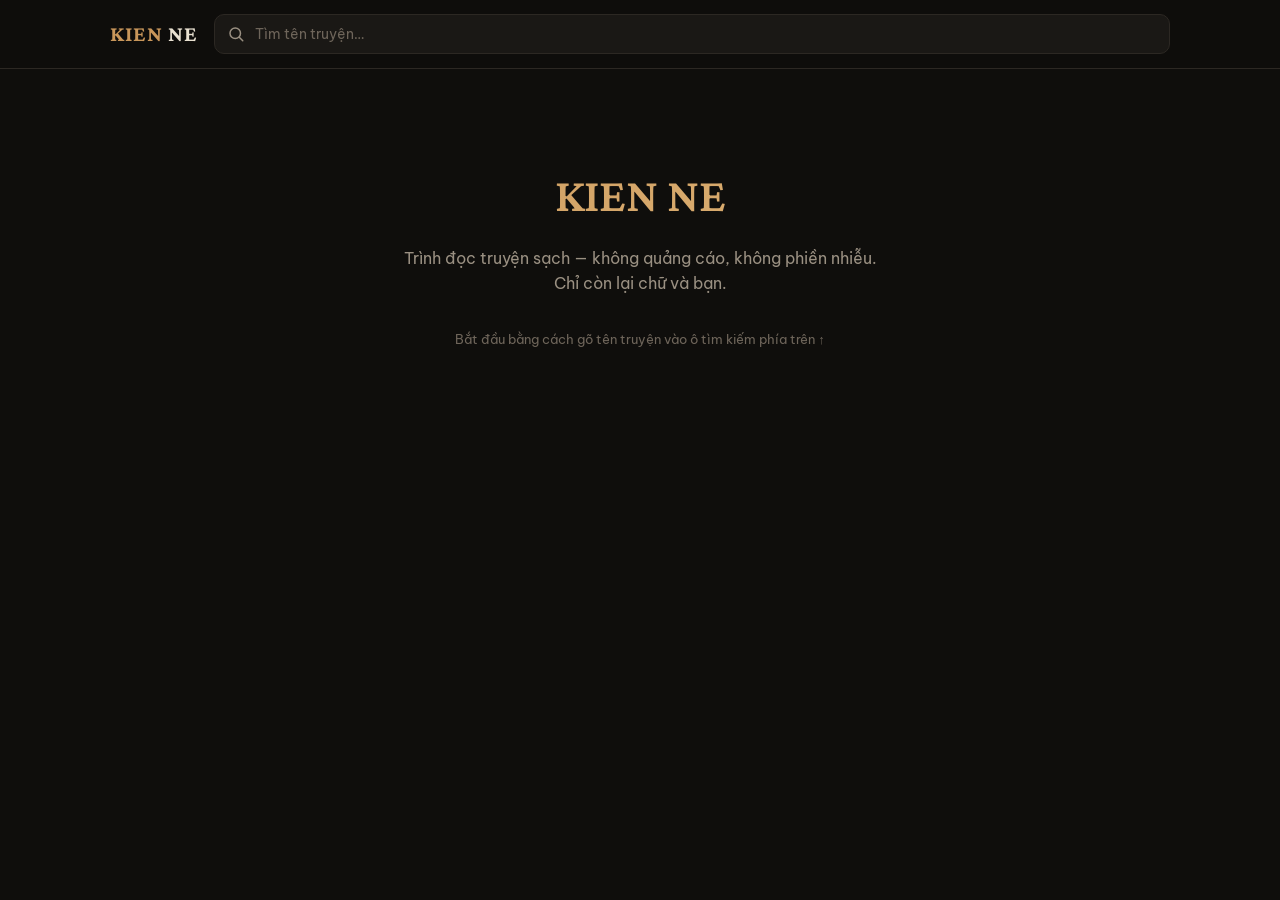
<file: kien-ne.html>
<!DOCTYPE html>
<html lang="vi">
<head>
<meta charset="UTF-8">
<meta name="viewport" content="width=device-width, initial-scale=1.0">
<title>KIEN NE — Đọc truyện online</title>
<link rel="preconnect" href="https://fonts.googleapis.com">
<link rel="preconnect" href="https://fonts.gstatic.com" crossorigin>
<link href="https://fonts.googleapis.com/css2?family=Crimson+Pro:wght@400;500;600;700&family=Be+Vietnam+Pro:wght@300;400;500;600;700&display=swap" rel="stylesheet">
<style>
  :root {
    --bg: #0f0e0c;
    --bg-elev: #1a1815;
    --bg-elev-2: #25221d;
    --text: #e8e0d0;
    --text-muted: #9a9082;
    --text-dim: #6e655a;
    --accent: #c8965a;
    --accent-hover: #d9a76b;
    --border: #2c2823;
    --danger: #d97757;
    --reader-bg: #0f0e0c;
    --reader-text: #e8e0d0;
    --content-width: 720px;
    --reader-font-size: 18px;
    --reader-font-family: 'Crimson Pro', Georgia, serif;
  }

  * { box-sizing: border-box; margin: 0; padding: 0; }

  html, body {
    background: var(--bg);
    color: var(--text);
    font-family: 'Be Vietnam Pro', -apple-system, BlinkMacSystemFont, sans-serif;
    font-size: 15px;
    line-height: 1.6;
    min-height: 100vh;
    -webkit-font-smoothing: antialiased;
  }

  a { color: inherit; text-decoration: none; }
  button { font-family: inherit; cursor: pointer; border: none; background: none; color: inherit; }
  input { font-family: inherit; }
  img { display: block; max-width: 100%; }

  /* Header */
  .header {
    position: sticky;
    top: 0;
    z-index: 100;
    background: rgba(15, 14, 12, 0.92);
    backdrop-filter: blur(12px);
    border-bottom: 1px solid var(--border);
  }
  .header-inner {
    max-width: 1100px;
    margin: 0 auto;
    padding: 14px 20px;
    display: flex;
    align-items: center;
    gap: 16px;
  }
  .logo {
    font-family: 'Crimson Pro', serif;
    font-weight: 700;
    font-size: 22px;
    letter-spacing: 1px;
    color: var(--accent);
    cursor: pointer;
    flex-shrink: 0;
  }
  .logo-dot { color: var(--text); }

  .back-btn {
    width: 36px; height: 36px;
    border-radius: 8px;
    display: inline-flex;
    align-items: center;
    justify-content: center;
    transition: background 0.15s;
    flex-shrink: 0;
  }
  .back-btn:hover { background: var(--bg-elev); }
  .back-btn svg { width: 20px; height: 20px; }

  .search-bar {
    flex: 1;
    display: flex;
    background: var(--bg-elev);
    border: 1px solid var(--border);
    border-radius: 10px;
    padding: 0 12px;
    align-items: center;
    transition: border-color 0.15s;
  }
  .search-bar:focus-within { border-color: var(--accent); }
  .search-bar svg { width: 18px; height: 18px; color: var(--text-muted); flex-shrink: 0; }
  .search-bar input {
    flex: 1;
    background: transparent;
    border: none;
    outline: none;
    color: var(--text);
    padding: 10px 10px;
    font-size: 14px;
  }
  .search-bar input::placeholder { color: var(--text-dim); }

  /* Main */
  .main {
    max-width: 1100px;
    margin: 0 auto;
    padding: 28px 20px 80px;
  }

  /* Welcome */
  .welcome {
    text-align: center;
    padding: 60px 20px;
  }
  .welcome h1 {
    font-family: 'Crimson Pro', serif;
    font-size: 48px;
    font-weight: 600;
    margin-bottom: 12px;
    background: linear-gradient(135deg, var(--accent), #e3b87a);
    -webkit-background-clip: text;
    background-clip: text;
    color: transparent;
  }
  .welcome p {
    color: var(--text-muted);
    font-size: 16px;
    max-width: 480px;
    margin: 0 auto 32px;
  }
  .welcome-hint {
    color: var(--text-dim);
    font-size: 13px;
    margin-top: 24px;
  }

  /* Search results */
  .results-grid {
    display: grid;
    grid-template-columns: repeat(auto-fill, minmax(280px, 1fr));
    gap: 16px;
  }
  .result-card {
    display: flex;
    gap: 14px;
    padding: 14px;
    background: var(--bg-elev);
    border: 1px solid var(--border);
    border-radius: 12px;
    cursor: pointer;
    transition: all 0.15s;
  }
  .result-card:hover {
    border-color: var(--accent);
    background: var(--bg-elev-2);
    transform: translateY(-2px);
  }
  .result-card img {
    width: 70px;
    height: 100px;
    object-fit: cover;
    border-radius: 6px;
    flex-shrink: 0;
    background: var(--bg-elev-2);
  }
  .result-info {
    flex: 1;
    min-width: 0;
    display: flex;
    flex-direction: column;
  }
  .result-title {
    font-weight: 600;
    font-size: 15px;
    margin-bottom: 6px;
    line-height: 1.3;
    display: -webkit-box;
    -webkit-line-clamp: 2;
    -webkit-box-orient: vertical;
    overflow: hidden;
  }
  .result-meta {
    font-size: 13px;
    color: var(--text-muted);
    margin-bottom: 4px;
  }
  .result-genre {
    font-size: 12px;
    color: var(--accent);
    margin-top: auto;
  }

  .section-title {
    font-family: 'Crimson Pro', serif;
    font-size: 22px;
    font-weight: 600;
    margin-bottom: 18px;
    color: var(--text);
  }

  /* Story detail */
  .story-header {
    display: flex;
    gap: 28px;
    margin-bottom: 36px;
  }
  .story-cover {
    width: 220px;
    height: 310px;
    border-radius: 12px;
    object-fit: cover;
    flex-shrink: 0;
    box-shadow: 0 8px 24px rgba(0,0,0,0.4);
    background: var(--bg-elev);
  }
  .story-info { flex: 1; min-width: 0; }
  .story-title {
    font-family: 'Crimson Pro', serif;
    font-size: 34px;
    font-weight: 600;
    line-height: 1.15;
    margin-bottom: 14px;
  }
  .story-meta-row {
    display: flex;
    flex-wrap: wrap;
    gap: 8px 20px;
    font-size: 14px;
    color: var(--text-muted);
    margin-bottom: 18px;
  }
  .story-meta-row b { color: var(--text); font-weight: 500; }
  .story-genres {
    display: flex;
    flex-wrap: wrap;
    gap: 6px;
    margin-bottom: 18px;
  }
  .genre-tag {
    background: var(--bg-elev);
    border: 1px solid var(--border);
    color: var(--accent);
    padding: 3px 10px;
    border-radius: 20px;
    font-size: 12px;
  }
  .story-desc {
    color: var(--text-muted);
    line-height: 1.7;
    font-size: 14px;
    max-height: 200px;
    overflow-y: auto;
    padding-right: 8px;
  }
  .story-desc::-webkit-scrollbar { width: 6px; }
  .story-desc::-webkit-scrollbar-thumb { background: var(--border); border-radius: 3px; }

  .resume-btn {
    background: var(--accent);
    color: #1a1208;
    padding: 10px 20px;
    border-radius: 8px;
    font-weight: 600;
    font-size: 14px;
    margin-top: 14px;
    display: inline-flex;
    align-items: center;
    gap: 8px;
    transition: background 0.15s;
  }
  .resume-btn:hover { background: var(--accent-hover); }

  /* Chapter list */
  .chapters-header {
    display: flex;
    align-items: center;
    justify-content: space-between;
    margin-bottom: 14px;
    flex-wrap: wrap;
    gap: 12px;
  }
  .chapters-count { font-size: 13px; color: var(--text-muted); }
  .chapters-list {
    display: grid;
    grid-template-columns: repeat(auto-fill, minmax(280px, 1fr));
    gap: 4px;
    background: var(--bg-elev);
    border: 1px solid var(--border);
    border-radius: 12px;
    padding: 8px;
  }
  .chapter-item {
    display: block;
    padding: 10px 14px;
    border-radius: 6px;
    color: var(--text-muted);
    font-size: 14px;
    transition: all 0.12s;
    cursor: pointer;
    line-height: 1.4;
    overflow: hidden;
    text-overflow: ellipsis;
    white-space: nowrap;
  }
  .chapter-item:hover { background: var(--bg-elev-2); color: var(--text); }
  .chapter-item.read { color: var(--text-dim); }
  .chapter-item.current { background: var(--bg-elev-2); color: var(--accent); }

  .pagination {
    display: flex;
    justify-content: center;
    align-items: center;
    gap: 6px;
    margin-top: 20px;
    flex-wrap: wrap;
  }
  .page-btn {
    min-width: 36px;
    height: 36px;
    padding: 0 10px;
    border-radius: 8px;
    background: var(--bg-elev);
    border: 1px solid var(--border);
    color: var(--text-muted);
    font-size: 13px;
    transition: all 0.12s;
  }
  .page-btn:hover:not(:disabled) { border-color: var(--accent); color: var(--text); }
  .page-btn.active { background: var(--accent); color: #1a1208; border-color: var(--accent); }
  .page-btn:disabled { opacity: 0.4; cursor: not-allowed; }

  /* Reader */
  .reader-container {
    background: var(--reader-bg);
    color: var(--reader-text);
    transition: background 0.2s, color 0.2s;
  }
  .reader-wrap {
    max-width: var(--content-width);
    margin: 0 auto;
    padding: 32px 24px 120px;
  }
  .reader-breadcrumb {
    font-size: 13px;
    color: var(--text-muted);
    margin-bottom: 10px;
  }
  .reader-breadcrumb a:hover { color: var(--accent); text-decoration: underline; }
  .reader-title {
    font-family: var(--reader-font-family);
    font-size: calc(var(--reader-font-size) * 1.55);
    font-weight: 600;
    line-height: 1.25;
    margin-bottom: 30px;
    padding-bottom: 18px;
    border-bottom: 1px solid var(--border);
  }
  .reader-content {
    font-family: var(--reader-font-family);
    font-size: var(--reader-font-size);
    line-height: 1.85;
    color: var(--reader-text);
  }
  .reader-content p { margin-bottom: 1.1em; }
  .reader-content img {
    margin: 12px auto;
    max-width: 100%;
    height: auto;
    border-radius: 6px;
  }
  .reader-content br + br { display: none; }

  .reader-nav {
    display: flex;
    justify-content: space-between;
    align-items: center;
    gap: 12px;
    margin-top: 48px;
    padding-top: 24px;
    border-top: 1px solid var(--border);
  }
  .nav-btn {
    background: var(--bg-elev);
    border: 1px solid var(--border);
    padding: 12px 18px;
    border-radius: 10px;
    font-size: 14px;
    font-weight: 500;
    color: var(--text);
    transition: all 0.12s;
    font-family: 'Be Vietnam Pro', sans-serif;
    display: inline-flex;
    align-items: center;
    gap: 8px;
  }
  .nav-btn:hover:not(:disabled) { border-color: var(--accent); background: var(--bg-elev-2); }
  .nav-btn:disabled { opacity: 0.35; cursor: not-allowed; }

  /* Floating toolbar */
  .toolbar {
    position: fixed;
    bottom: 24px;
    left: 50%;
    transform: translateX(-50%);
    background: var(--bg-elev);
    border: 1px solid var(--border);
    border-radius: 14px;
    padding: 6px;
    display: flex;
    gap: 2px;
    z-index: 50;
    box-shadow: 0 10px 30px rgba(0,0,0,0.5);
  }
  .toolbar button {
    width: 42px;
    height: 42px;
    border-radius: 10px;
    display: inline-flex;
    align-items: center;
    justify-content: center;
    color: var(--text-muted);
    transition: all 0.12s;
  }
  .toolbar button:hover { background: var(--bg-elev-2); color: var(--accent); }
  .toolbar button:disabled { opacity: 0.3; cursor: not-allowed; }
  .toolbar svg { width: 20px; height: 20px; }

  /* Settings panel */
  .settings-backdrop {
    position: fixed;
    inset: 0;
    background: rgba(0,0,0,0.55);
    z-index: 200;
    opacity: 0;
    pointer-events: none;
    transition: opacity 0.2s;
  }
  .settings-backdrop.open { opacity: 1; pointer-events: auto; }
  .settings-panel {
    position: fixed;
    bottom: 0;
    left: 0;
    right: 0;
    background: var(--bg-elev);
    border-top: 1px solid var(--border);
    border-radius: 18px 18px 0 0;
    padding: 22px 22px 30px;
    z-index: 201;
    transform: translateY(100%);
    transition: transform 0.25s ease;
    max-height: 80vh;
    overflow-y: auto;
  }
  @media (min-width: 640px) {
    .settings-panel {
      max-width: 440px;
      left: 50%;
      bottom: 80px;
      transform: translate(-50%, calc(100% + 80px));
      border-radius: 16px;
      border: 1px solid var(--border);
    }
    .settings-panel.open { transform: translate(-50%, 0); }
  }
  .settings-panel.open { transform: translateY(0); }
  .settings-title {
    font-family: 'Crimson Pro', serif;
    font-size: 20px;
    font-weight: 600;
    margin-bottom: 18px;
    color: var(--text);
  }
  .setting-group { margin-bottom: 22px; }
  .setting-label {
    display: flex;
    justify-content: space-between;
    align-items: center;
    font-size: 13px;
    color: var(--text-muted);
    margin-bottom: 10px;
    text-transform: uppercase;
    letter-spacing: 0.5px;
  }
  .setting-label span:last-child { color: var(--accent); font-weight: 600; }
  .setting-options {
    display: grid;
    grid-template-columns: repeat(3, 1fr);
    gap: 8px;
  }
  .setting-options button {
    padding: 10px;
    border-radius: 8px;
    background: var(--bg);
    border: 1px solid var(--border);
    color: var(--text-muted);
    font-size: 13px;
    transition: all 0.12s;
  }
  .setting-options button:hover { border-color: var(--accent); }
  .setting-options button.active {
    background: var(--accent);
    color: #1a1208;
    border-color: var(--accent);
    font-weight: 600;
  }
  .theme-options { display: grid; grid-template-columns: repeat(3, 1fr); gap: 8px; }
  .theme-swatch {
    aspect-ratio: 1;
    border-radius: 10px;
    border: 2px solid var(--border);
    cursor: pointer;
    transition: all 0.12s;
    position: relative;
    overflow: hidden;
  }
  .theme-swatch.active { border-color: var(--accent); }
  .theme-swatch span {
    position: absolute;
    bottom: 4px;
    left: 0;
    right: 0;
    text-align: center;
    font-size: 11px;
    font-weight: 500;
    text-shadow: 0 1px 2px rgba(0,0,0,0.3);
  }
  input[type="range"] {
    width: 100%;
    accent-color: var(--accent);
  }

  /* Loading + Error */
  .loader {
    display: flex;
    flex-direction: column;
    align-items: center;
    justify-content: center;
    padding: 80px 20px;
    color: var(--text-muted);
    font-size: 14px;
    gap: 16px;
  }
  .spinner {
    width: 32px;
    height: 32px;
    border: 3px solid var(--border);
    border-top-color: var(--accent);
    border-radius: 50%;
    animation: spin 0.8s linear infinite;
  }
  @keyframes spin { to { transform: rotate(360deg); } }

  .error-box {
    background: var(--bg-elev);
    border: 1px solid var(--border);
    border-left: 3px solid var(--danger);
    padding: 20px 22px;
    border-radius: 12px;
    max-width: 500px;
    margin: 40px auto;
  }
  .error-box h3 { color: var(--danger); font-size: 16px; margin-bottom: 8px; }
  .error-box p { color: var(--text-muted); font-size: 14px; margin-bottom: 14px; }
  .retry-btn {
    background: var(--accent);
    color: #1a1208;
    padding: 8px 16px;
    border-radius: 8px;
    font-weight: 600;
    font-size: 13px;
  }

  .empty-state {
    text-align: center;
    padding: 60px 20px;
    color: var(--text-muted);
  }
  .empty-state svg { width: 48px; height: 48px; margin-bottom: 16px; opacity: 0.4; }

  /* Mobile */
  @media (max-width: 640px) {
    .header-inner { padding: 10px 14px; gap: 10px; }
    .logo { font-size: 18px; }
    .main { padding: 20px 14px 100px; }
    .welcome h1 { font-size: 36px; }
    .story-header { flex-direction: column; gap: 18px; }
    .story-cover { width: 140px; height: 200px; margin: 0 auto; }
    .story-title { font-size: 26px; text-align: center; }
    .story-meta-row, .story-genres { justify-content: center; }
    .story-desc { max-height: 160px; }
    .chapters-list { grid-template-columns: 1fr; }
    .reader-wrap { padding: 20px 18px 100px; }
    .reader-title { font-size: calc(var(--reader-font-size) * 1.35); }
    .nav-btn { padding: 10px 14px; font-size: 13px; }
  }
</style>
</head>
<body>
<div id="header" class="header"></div>
<main id="main" class="main"></main>
<div id="overlay"></div>

<script>
// ========== CONFIG ==========
const BASE = 'https://truyenfull.vision';
// Nếu app được serve từ http/https origin (chạy qua server.js), dùng /proxy?url= local.
// Nếu mở bằng file:// thì rơi xuống các public proxy.
const LOCAL_PROXY = (location.protocol === 'http:' || location.protocol === 'https:')
  ? location.origin + '/proxy?url='
  : null;
const PUBLIC_PROXIES = [
  { name: 'allorigins', build: url => 'https://api.allorigins.win/raw?url=' + encodeURIComponent(url) },
  { name: 'corsproxy.io', build: url => 'https://corsproxy.io/?' + encodeURIComponent(url) },
  { name: 'codetabs', build: url => 'https://api.codetabs.com/v1/proxy?quest=' + encodeURIComponent(url) },
  { name: 'thingproxy', build: url => 'https://thingproxy.freeboard.io/fetch/' + url },
];
const PAGE_SIZE = 60; // chapters per page in list

// ========== STATE ==========
const state = {
  view: 'home', // home | search | detail | reader
  query: '',
  searchResults: [],
  story: null, // { slug, title, author, cover, desc, genres, chapters }
  chapterPage: 1,
  chapter: null, // { url, title, html, prevUrl, nextUrl, slug }
  loading: false,
  error: null,
  settings: loadSettings(),
};

// ========== SETTINGS ==========
function loadSettings() {
  try {
    const s = JSON.parse(localStorage.getItem('kien_ne_settings') || '{}');
    return Object.assign({
      fontSize: 18,
      fontFamily: 'serif',
      theme: 'dark',
      contentWidth: 720,
    }, s);
  } catch { return { fontSize: 18, fontFamily: 'serif', theme: 'dark', contentWidth: 720 }; }
}
function saveSettings() {
  localStorage.setItem('kien_ne_settings', JSON.stringify(state.settings));
  applySettings();
}
function applySettings() {
  const root = document.documentElement;
  root.style.setProperty('--reader-font-size', state.settings.fontSize + 'px');
  root.style.setProperty('--content-width', state.settings.contentWidth + 'px');
  const fontMap = {
    serif: "'Crimson Pro', Georgia, serif",
    sans: "'Be Vietnam Pro', -apple-system, sans-serif",
    mono: "'Courier New', monospace",
  };
  root.style.setProperty('--reader-font-family', fontMap[state.settings.fontFamily] || fontMap.serif);
  const themeMap = {
    dark: { bg: '#0f0e0c', text: '#e8e0d0' },
    sepia: { bg: '#fdf6e3', text: '#3a2d1f' },
    light: { bg: '#ffffff', text: '#1a1815' },
  };
  const t = themeMap[state.settings.theme] || themeMap.dark;
  root.style.setProperty('--reader-bg', t.bg);
  root.style.setProperty('--reader-text', t.text);
}

// Reading progress storage
function getReadingState(slug) {
  try { return JSON.parse(localStorage.getItem('kien_ne_read_' + slug) || 'null'); }
  catch { return null; }
}
function setReadingState(slug, data) {
  const prev = getReadingState(slug) || { read: [] };
  const merged = Object.assign(prev, data);
  if (data.chapterUrl && !merged.read.includes(data.chapterUrl)) {
    merged.read.push(data.chapterUrl);
  }
  localStorage.setItem('kien_ne_read_' + slug, JSON.stringify(merged));
}

// ========== FETCH ==========
async function tryFetch(proxyUrl, label) {
  const ctrl = new AbortController();
  const timer = setTimeout(() => ctrl.abort(), 15000);
  try {
    const res = await fetch(proxyUrl, { signal: ctrl.signal });
    clearTimeout(timer);
    if (!res.ok) throw new Error(label + ' HTTP ' + res.status);
    const ct = res.headers.get('content-type') || '';
    let html;
    if (ct.includes('application/json')) {
      const data = await res.json();
      html = data.contents || data.body || '';
    } else {
      html = await res.text();
    }
    if (!html || html.length < 200) throw new Error(label + ' trả nội dung rỗng');
    return html;
  } finally {
    clearTimeout(timer);
  }
}

async function fetchPage(url) {
  const errors = [];

  // 1) Ưu tiên local proxy (server.js) — không cần internet proxy ngoài
  if (LOCAL_PROXY) {
    try {
      const html = await tryFetch(LOCAL_PROXY + encodeURIComponent(url), 'local');
      return new DOMParser().parseFromString(html, 'text/html');
    } catch (e) {
      errors.push('local: ' + e.message);
      console.warn('Local proxy fail:', e.message);
    }
  }

  // 2) Public proxies (chỉ chạy nếu mở file:// hoặc local proxy fail)
  for (const p of PUBLIC_PROXIES) {
    try {
      const html = await tryFetch(p.build(url), p.name);
      return new DOMParser().parseFromString(html, 'text/html');
    } catch (e) {
      errors.push(p.name + ': ' + e.message);
      console.warn(p.name + ' fail:', e.message);
    }
  }

  throw new Error(
    LOCAL_PROXY
      ? 'Không thể tải từ truyenfull.vision qua local proxy. Kiểm tra server.js đang chạy và mạng còn hoạt động.\n(' + errors.join(' | ') + ')'
      : 'Tất cả proxy đều thất bại. Hãy chạy server.js (node server.js) rồi mở http://localhost:5173/kien-ne.html để dùng local proxy.\n(' + errors.join(' | ') + ')'
  );
}

// ========== HELPERS ==========
function pickEl(doc, ...selectors) {
  for (const s of selectors) {
    const el = doc.querySelector(s);
    if (el) return el;
  }
  return null;
}
function pickAll(doc, ...selectors) {
  for (const s of selectors) {
    const els = doc.querySelectorAll(s);
    if (els.length) return Array.from(els);
  }
  return [];
}
function txt(el) { return el ? el.textContent.trim() : ''; }
function attr(el, name) { return el ? el.getAttribute(name) : ''; }

function absoluteUrl(href) {
  if (!href) return '';
  if (href.startsWith('http')) return href;
  if (href.startsWith('//')) return 'https:' + href;
  if (href.startsWith('/')) return BASE + href;
  return BASE + '/' + href;
}

function slugFromUrl(url) {
  const m = url.match(/truyenfull\.vision\/([^\/]+)/);
  return m ? m[1] : url;
}

// ========== PARSERS ==========
function parseSearchResults(doc) {
  const rows = pickAll(doc,
    '.list-truyen .row',
    '.col-truyen-main .row',
    '.row[itemtype*="Book"]'
  );
  const items = [];
  for (const row of rows) {
    const titleA = pickEl(row, 'h3.truyen-title a', '.truyen-title a', 'h3 a');
    if (!titleA) continue;
    const href = absoluteUrl(attr(titleA, 'href'));
    if (!href || href.includes('javascript')) continue;
    let cover = '';
    const book = pickEl(row, '.book img', 'div[data-image]', '.lazyload');
    if (book) {
      cover = attr(book, 'data-image') || attr(book, 'data-src') || attr(book, 'src') || '';
    }
    items.push({
      title: txt(titleA),
      url: href,
      slug: slugFromUrl(href),
      cover: cover,
      author: txt(pickEl(row, '.author', 'span.author')),
      latest: txt(pickEl(row, '.text-info a', '.chapter-text')),
    });
  }
  return items;
}

function parseStoryDetail(doc, url) {
  const title = txt(pickEl(doc, 'h3.title', '.title h3', 'h1.title', '[itemprop="name"]'));
  const coverEl = pickEl(doc, '.book img', '.books img', '[itemprop="image"]');
  const cover = attr(coverEl, 'data-image') || attr(coverEl, 'data-src') || attr(coverEl, 'src') || '';
  const authorEl = pickEl(doc, '.info [itemprop="author"]', '.info .author a', '.info a[itemprop="author"]');
  const author = txt(authorEl) || txt(pickEl(doc, '.info a[href*="tac-gia"]'));
  const genres = pickAll(doc, '.info [itemprop="genre"]', '.info .category a', '.info a[href*="the-loai"]').map(txt).filter(Boolean);
  const desc = pickEl(doc, '#tab-description .desc-text', '.desc-text', '[itemprop="description"]');
  const descHtml = desc ? desc.innerHTML : '';
  const status = txt(pickEl(doc, '.info .text-success', '.info span.label-success', '.info span.text-success'));

  // Chapters
  const chapterEls = pickAll(doc,
    '#list-chapter .row ul li a',
    '#list-chapter ul li a',
    '.list-chapter li a',
    'ul.list-chapter li a'
  );
  const chapters = chapterEls.map(a => ({
    title: attr(a, 'title') || txt(a),
    url: absoluteUrl(attr(a, 'href')),
  })).filter(c => c.url && !c.url.includes('javascript'));

  // Pagination info (total pages of chapter list)
  let totalPages = 1;
  const pageLinks = pickAll(doc, '#pagination ul li a', '.pagination li a');
  for (const a of pageLinks) {
    const t = txt(a);
    const n = parseInt(t, 10);
    if (!isNaN(n) && n > totalPages) totalPages = n;
    const href = attr(a, 'href') || '';
    const m = href.match(/trang-(\d+)/);
    if (m) {
      const p = parseInt(m[1], 10);
      if (p > totalPages) totalPages = p;
    }
  }

  return {
    title,
    cover,
    author,
    genres,
    descHtml,
    status,
    chapters,
    totalChapterPages: totalPages,
    url,
    slug: slugFromUrl(url),
  };
}

function cleanChapterContent(contentEl) {
  if (!contentEl) return '';
  const clone = contentEl.cloneNode(true);

  // Remove ads / junk
  const trash = clone.querySelectorAll(
    'script, style, iframe, ins, .ads, .quangcao, .ad, .ad-mobile, .ad-desktop, ' +
    '[id*="google"], [id*="ads"], [class*="ads"], [class*="advertisement"], ' +
    '[class*="banner"], [id*="banner"], .chapter-nav, .box-comment, ' +
    'a[href*="ads"], a[href*="quangcao"], .text-center button, ' +
    '.adsbygoogle, [data-ad], .alert, .ads-network'
  );
  trash.forEach(el => el.remove());

  // Remove inline event handlers + suspicious attrs
  clone.querySelectorAll('*').forEach(el => {
    [...el.attributes].forEach(a => {
      if (a.name.startsWith('on') || a.name === 'style') el.removeAttribute(a.name);
    });
  });

  // Remove empty divs / wrappers that contained ads
  clone.querySelectorAll('div').forEach(el => {
    if (!el.textContent.trim() && !el.querySelector('img')) el.remove();
  });

  // Fix image src
  clone.querySelectorAll('img').forEach(img => {
    const src = img.getAttribute('data-src') || img.getAttribute('data-original') || img.getAttribute('src');
    if (src) img.setAttribute('src', absoluteUrl(src));
    img.removeAttribute('onerror');
  });

  return clone.innerHTML;
}

function parseChapter(doc, url) {
  const title = txt(pickEl(doc,
    '.chapter-title',
    'h2.chapter-title',
    'a.chapter-title',
    '.col-xs-12 h2',
    'h1.title'
  ));
  const contentEl = pickEl(doc,
    '#chapter-c',
    '.chapter-c',
    '[id*="chapter-content"]',
    '[class*="chapter-content"]'
  );
  const html = cleanChapterContent(contentEl);

  const prevEl = pickEl(doc, '#prev_chap', 'a#prev_chap', '.truyen-title a[rel="prev"]', 'a[rel="prev"]');
  const nextEl = pickEl(doc, '#next_chap', 'a#next_chap', '.truyen-title a[rel="next"]', 'a[rel="next"]');
  const prevUrl = prevEl ? absoluteUrl(attr(prevEl, 'href')) : '';
  const nextUrl = nextEl ? absoluteUrl(attr(nextEl, 'href')) : '';
  const validPrev = prevUrl && !prevUrl.includes('javascript') && !prevEl.classList.contains('disabled');
  const validNext = nextUrl && !nextUrl.includes('javascript') && !nextEl.classList.contains('disabled');

  // Find story slug from breadcrumb or chapter URL
  const storyLink = pickEl(doc, '.truyen-title a[href*="truyenfull"]', 'h2.truyen-title a', '.chapter h2 a');
  const storyUrl = storyLink ? absoluteUrl(attr(storyLink, 'href')) : '';
  const storyTitle = txt(storyLink);
  const slug = slugFromUrl(url).replace(/-chuong.*$/, '');

  return {
    title,
    html,
    prevUrl: validPrev ? prevUrl : '',
    nextUrl: validNext ? nextUrl : '',
    url,
    storyUrl,
    storyTitle,
    slug,
  };
}

// ========== ACTIONS ==========
async function doSearch(query) {
  state.view = 'search';
  state.query = query;
  state.loading = true;
  state.error = null;
  render();
  try {
    const url = `${BASE}/tim-kiem/?tukhoa=${encodeURIComponent(query)}`;
    const doc = await fetchPage(url);
    state.searchResults = parseSearchResults(doc);
  } catch (e) {
    state.error = e.message;
    state.searchResults = [];
  }
  state.loading = false;
  render();
}

async function openStory(url) {
  state.view = 'detail';
  state.loading = true;
  state.error = null;
  state.story = null;
  state.chapterPage = 1;
  render();
  window.scrollTo(0, 0);
  try {
    const doc = await fetchPage(url);
    const story = parseStoryDetail(doc, url);

    // If chapters paginated and we want more, fetch later pages too
    if (story.totalChapterPages > 1) {
      const allChapters = [...story.chapters];
      const maxPages = Math.min(story.totalChapterPages, 50);
      const fetches = [];
      for (let p = 2; p <= maxPages; p++) {
        fetches.push(fetchPage(`${url}trang-${p}/`).catch(() => null));
      }
      const results = await Promise.all(fetches);
      for (const d of results) {
        if (!d) continue;
        const more = pickAll(d,
          '#list-chapter .row ul li a',
          '#list-chapter ul li a',
          '.list-chapter li a'
        ).map(a => ({
          title: attr(a, 'title') || txt(a),
          url: absoluteUrl(attr(a, 'href')),
        })).filter(c => c.url && !c.url.includes('javascript'));
        allChapters.push(...more);
      }
      // Dedupe
      const seen = new Set();
      story.chapters = allChapters.filter(c => {
        if (seen.has(c.url)) return false;
        seen.add(c.url);
        return true;
      });
    }

    state.story = story;
  } catch (e) {
    state.error = e.message;
  }
  state.loading = false;
  render();
}

async function openChapter(url, storyContext) {
  state.view = 'reader';
  state.loading = true;
  state.error = null;
  state.chapter = null;
  render();
  window.scrollTo(0, 0);
  try {
    const doc = await fetchPage(url);
    const ch = parseChapter(doc, url);
    if (storyContext) {
      ch.storyTitle = ch.storyTitle || storyContext.title;
      ch.slug = storyContext.slug || ch.slug;
      ch.storyUrl = ch.storyUrl || storyContext.url;
    }
    state.chapter = ch;
    setReadingState(ch.slug, { chapterUrl: url, chapterTitle: ch.title });
  } catch (e) {
    state.error = e.message;
  }
  state.loading = false;
  render();
}

function goHome() {
  state.view = 'home';
  state.query = '';
  state.searchResults = [];
  state.error = null;
  render();
  window.scrollTo(0, 0);
}

function backToStory() {
  if (state.story) {
    state.view = 'detail';
    state.error = null;
    render();
    window.scrollTo(0, 0);
  } else if (state.chapter && state.chapter.storyUrl) {
    openStory(state.chapter.storyUrl);
  } else {
    goHome();
  }
}

// ========== RENDER ==========
const icon = {
  search: '<svg viewBox="0 0 24 24" fill="none" stroke="currentColor" stroke-width="2" stroke-linecap="round" stroke-linejoin="round"><circle cx="11" cy="11" r="7"/><path d="m21 21-4.3-4.3"/></svg>',
  back: '<svg viewBox="0 0 24 24" fill="none" stroke="currentColor" stroke-width="2" stroke-linecap="round" stroke-linejoin="round"><path d="m15 18-6-6 6-6"/></svg>',
  prev: '<svg viewBox="0 0 24 24" fill="none" stroke="currentColor" stroke-width="2" stroke-linecap="round" stroke-linejoin="round"><path d="m15 18-6-6 6-6"/></svg>',
  next: '<svg viewBox="0 0 24 24" fill="none" stroke="currentColor" stroke-width="2" stroke-linecap="round" stroke-linejoin="round"><path d="m9 18 6-6-6-6"/></svg>',
  settings: '<svg viewBox="0 0 24 24" fill="none" stroke="currentColor" stroke-width="2" stroke-linecap="round" stroke-linejoin="round"><circle cx="12" cy="12" r="3"/><path d="M19.4 15a1.65 1.65 0 0 0 .33 1.82l.06.06a2 2 0 1 1-2.83 2.83l-.06-.06a1.65 1.65 0 0 0-1.82-.33 1.65 1.65 0 0 0-1 1.51V21a2 2 0 0 1-4 0v-.09A1.65 1.65 0 0 0 9 19.4a1.65 1.65 0 0 0-1.82.33l-.06.06a2 2 0 1 1-2.83-2.83l.06-.06a1.65 1.65 0 0 0 .33-1.82 1.65 1.65 0 0 0-1.51-1H3a2 2 0 0 1 0-4h.09A1.65 1.65 0 0 0 4.6 9a1.65 1.65 0 0 0-.33-1.82l-.06-.06a2 2 0 1 1 2.83-2.83l.06.06a1.65 1.65 0 0 0 1.82.33H9a1.65 1.65 0 0 0 1-1.51V3a2 2 0 0 1 4 0v.09a1.65 1.65 0 0 0 1 1.51 1.65 1.65 0 0 0 1.82-.33l.06-.06a2 2 0 1 1 2.83 2.83l-.06.06a1.65 1.65 0 0 0-.33 1.82V9a1.65 1.65 0 0 0 1.51 1H21a2 2 0 0 1 0 4h-.09a1.65 1.65 0 0 0-1.51 1z"/></svg>',
  list: '<svg viewBox="0 0 24 24" fill="none" stroke="currentColor" stroke-width="2" stroke-linecap="round" stroke-linejoin="round"><line x1="8" y1="6" x2="21" y2="6"/><line x1="8" y1="12" x2="21" y2="12"/><line x1="8" y1="18" x2="21" y2="18"/><line x1="3" y1="6" x2="3.01" y2="6"/><line x1="3" y1="12" x2="3.01" y2="12"/><line x1="3" y1="18" x2="3.01" y2="18"/></svg>',
  book: '<svg viewBox="0 0 24 24" fill="none" stroke="currentColor" stroke-width="2" stroke-linecap="round" stroke-linejoin="round"><path d="M4 19.5A2.5 2.5 0 0 1 6.5 17H20"/><path d="M6.5 2H20v20H6.5A2.5 2.5 0 0 1 4 19.5v-15A2.5 2.5 0 0 1 6.5 2z"/></svg>',
};

function escapeHtml(s) {
  return String(s || '').replace(/[&<>"']/g, c => ({
    '&': '&amp;', '<': '&lt;', '>': '&gt;', '"': '&quot;', "'": '&#39;'
  })[c]);
}
// JSON value safe for use inside single-quoted HTML attribute
function jsAttr(value) {
  return JSON.stringify(value).replace(/&/g, '&amp;').replace(/'/g, '&#39;').replace(/</g, '&lt;');
}

function renderHeader() {
  const showBack = state.view !== 'home';
  return `
    <div class="header-inner">
      ${showBack
        ? `<button class="back-btn" onclick="handleBack()" aria-label="Quay lại">${icon.back}</button>`
        : ''}
      <div class="logo" onclick="goHome()">KIEN<span class="logo-dot"> NE</span></div>
      <form class="search-bar" onsubmit="event.preventDefault(); handleSearch(event.target.q.value);">
        ${icon.search}
        <input name="q" type="text" placeholder="Tìm tên truyện…" value="${escapeHtml(state.query)}" autocomplete="off">
      </form>
    </div>
  `;
}

function renderHome() {
  return `
    <div class="welcome">
      <h1>KIEN NE</h1>
      <p>Trình đọc truyện sạch — không quảng cáo, không phiền nhiễu. Chỉ còn lại chữ và bạn.</p>
      <div class="welcome-hint">Bắt đầu bằng cách gõ tên truyện vào ô tìm kiếm phía trên ↑</div>
    </div>
  `;
}

function renderSearch() {
  if (state.loading) return renderLoader('Đang tìm "' + state.query + '"…');
  if (state.error) return renderError(state.error, () => doSearch(state.query));
  if (!state.searchResults.length) {
    return `
      <div class="empty-state">
        <div>Không tìm thấy kết quả cho "<b>${escapeHtml(state.query)}</b>"</div>
      </div>
    `;
  }
  return `
    <h2 class="section-title">Kết quả cho "${escapeHtml(state.query)}"</h2>
    <div class="results-grid">
      ${state.searchResults.map(r => `
        <div class="result-card" onclick='openStory(${jsAttr(r.url)})'>
          <img src="${escapeHtml(r.cover) || 'data:image/svg+xml;utf8,<svg xmlns=%22http://www.w3.org/2000/svg%22 viewBox=%220 0 70 100%22><rect width=%2270%22 height=%22100%22 fill=%22%2325221d%22/></svg>'}" alt="" loading="lazy" onerror="this.style.opacity=0.3">
          <div class="result-info">
            <div class="result-title">${escapeHtml(r.title)}</div>
            ${r.author ? `<div class="result-meta">${escapeHtml(r.author)}</div>` : ''}
            ${r.latest ? `<div class="result-genre">${escapeHtml(r.latest)}</div>` : ''}
          </div>
        </div>
      `).join('')}
    </div>
  `;
}

function renderStoryDetail() {
  if (state.loading) return renderLoader('Đang tải thông tin truyện…');
  if (state.error) return renderError(state.error, () => state.story ? null : history.back());
  if (!state.story) return '';
  const s = state.story;
  const reading = getReadingState(s.slug);
  const readSet = new Set((reading && reading.read) || []);
  const lastReadUrl = reading && reading.chapterUrl;

  const totalChapters = s.chapters.length;
  const pageSize = PAGE_SIZE;
  const totalPages = Math.max(1, Math.ceil(totalChapters / pageSize));
  const curPage = Math.min(state.chapterPage, totalPages);
  const startIdx = (curPage - 1) * pageSize;
  const pageChapters = s.chapters.slice(startIdx, startIdx + pageSize);

  return `
    <div class="story-header">
      <img class="story-cover" src="${escapeHtml(s.cover)}" alt="" onerror="this.style.opacity=0.3">
      <div class="story-info">
        <h1 class="story-title">${escapeHtml(s.title)}</h1>
        <div class="story-meta-row">
          ${s.author ? `<div><b>Tác giả:</b> ${escapeHtml(s.author)}</div>` : ''}
          ${s.status ? `<div><b>Trạng thái:</b> ${escapeHtml(s.status)}</div>` : ''}
          <div><b>Số chương:</b> ${totalChapters}</div>
        </div>
        ${s.genres.length ? `<div class="story-genres">${s.genres.map(g => `<span class="genre-tag">${escapeHtml(g)}</span>`).join('')}</div>` : ''}
        <div class="story-desc">${s.descHtml || '<i>Không có mô tả.</i>'}</div>
        ${lastReadUrl ? `<button class="resume-btn" onclick='openChapter(${jsAttr(lastReadUrl)}, ${jsAttr({title:s.title,slug:s.slug,url:s.url})})'>${icon.book} Tiếp tục đọc</button>` : ''}
      </div>
    </div>

    <div class="chapters-header">
      <h2 class="section-title" style="margin:0">Danh sách chương</h2>
      <div class="chapters-count">Trang ${curPage} / ${totalPages} • ${totalChapters} chương</div>
    </div>
    <div class="chapters-list">
      ${pageChapters.length ? pageChapters.map(ch => {
        const isRead = readSet.has(ch.url);
        const isCurrent = ch.url === lastReadUrl;
        const cls = ['chapter-item'];
        if (isRead) cls.push('read');
        if (isCurrent) cls.push('current');
        return `<a class="${cls.join(' ')}" onclick='openChapter(${jsAttr(ch.url)}, ${jsAttr({title:s.title,slug:s.slug,url:s.url})})' title="${escapeHtml(ch.title)}">${escapeHtml(ch.title)}</a>`;
      }).join('') : '<div style="padding:20px;color:var(--text-muted);text-align:center">Chưa có chương nào</div>'}
    </div>
    ${totalPages > 1 ? renderPagination(curPage, totalPages) : ''}
  `;
}

function renderPagination(cur, total) {
  const btns = [];
  btns.push(`<button class="page-btn" onclick="setChapterPage(${cur - 1})" ${cur === 1 ? 'disabled' : ''}>‹</button>`);

  const pages = new Set([1, total, cur, cur - 1, cur + 1, cur - 2, cur + 2]);
  const list = [...pages].filter(p => p >= 1 && p <= total).sort((a, b) => a - b);
  let prev = 0;
  for (const p of list) {
    if (p - prev > 1) btns.push('<span style="color:var(--text-dim);padding:0 4px">…</span>');
    btns.push(`<button class="page-btn ${p === cur ? 'active' : ''}" onclick="setChapterPage(${p})">${p}</button>`);
    prev = p;
  }
  btns.push(`<button class="page-btn" onclick="setChapterPage(${cur + 1})" ${cur === total ? 'disabled' : ''}>›</button>`);
  return `<div class="pagination">${btns.join('')}</div>`;
}

function setChapterPage(p) {
  state.chapterPage = p;
  render();
  document.querySelector('.chapters-list')?.scrollIntoView({ behavior: 'smooth', block: 'start' });
}

function renderReader() {
  if (state.loading) return `<div class="reader-container"><div class="reader-wrap">${renderLoader('Đang tải chương…')}</div></div>`;
  if (state.error) return `<div class="reader-container"><div class="reader-wrap">${renderError(state.error, () => state.chapter ? openChapter(state.chapter.url) : history.back())}</div></div>`;
  if (!state.chapter) return '';
  const c = state.chapter;
  return `
    <div class="reader-container">
      <div class="reader-wrap">
        <div class="reader-breadcrumb">
          ${c.storyTitle ? `<a onclick="backToStory()" style="cursor:pointer">${escapeHtml(c.storyTitle)}</a>` : ''}
        </div>
        <h1 class="reader-title">${escapeHtml(c.title)}</h1>
        <div class="reader-content">${c.html || '<i>Không có nội dung.</i>'}</div>
        <div class="reader-nav">
          <button class="nav-btn" onclick='openChapter(${jsAttr(c.prevUrl)})' ${!c.prevUrl ? 'disabled' : ''}>${icon.prev} Chương trước</button>
          <button class="nav-btn" onclick="backToStory()" title="Danh sách chương">${icon.list}</button>
          <button class="nav-btn" onclick='openChapter(${jsAttr(c.nextUrl)})' ${!c.nextUrl ? 'disabled' : ''}>Chương sau ${icon.next}</button>
        </div>
      </div>

      <div class="toolbar">
        <button onclick='openChapter(${jsAttr(c.prevUrl)})' ${!c.prevUrl ? 'disabled' : ''} title="Chương trước">${icon.prev}</button>
        <button onclick="backToStory()" title="Danh sách chương">${icon.list}</button>
        <button onclick="toggleSettings()" title="Cài đặt">${icon.settings}</button>
        <button onclick='openChapter(${jsAttr(c.nextUrl)})' ${!c.nextUrl ? 'disabled' : ''} title="Chương sau">${icon.next}</button>
      </div>
    </div>
  `;
}

function renderLoader(msg) {
  return `<div class="loader"><div class="spinner"></div><div>${escapeHtml(msg || 'Đang tải…')}</div></div>`;
}

function renderError(msg, retryFn) {
  const id = 'err_' + Date.now();
  if (retryFn) window['__retry_' + id] = retryFn;
  return `
    <div class="error-box">
      <h3>Đã xảy ra lỗi</h3>
      <p>${escapeHtml(msg)}</p>
      ${retryFn ? `<button class="retry-btn" onclick="window['__retry_${id}']()">Thử lại</button>` : ''}
    </div>
  `;
}

function renderSettingsPanel() {
  const s = state.settings;
  return `
    <div class="settings-backdrop" id="settings-backdrop" onclick="toggleSettings()"></div>
    <div class="settings-panel" id="settings-panel">
      <div class="settings-title">Cài đặt đọc</div>

      <div class="setting-group">
        <div class="setting-label"><span>Cỡ chữ</span><span>${s.fontSize}px</span></div>
        <input type="range" min="14" max="26" step="1" value="${s.fontSize}" oninput="updateSetting('fontSize', +this.value)">
      </div>

      <div class="setting-group">
        <div class="setting-label"><span>Độ rộng</span><span>${s.contentWidth}px</span></div>
        <input type="range" min="600" max="900" step="20" value="${s.contentWidth}" oninput="updateSetting('contentWidth', +this.value)">
      </div>

      <div class="setting-group">
        <div class="setting-label"><span>Font chữ</span></div>
        <div class="setting-options">
          <button class="${s.fontFamily === 'serif' ? 'active' : ''}" onclick="updateSetting('fontFamily', 'serif')" style="font-family:'Crimson Pro',serif">Serif</button>
          <button class="${s.fontFamily === 'sans' ? 'active' : ''}" onclick="updateSetting('fontFamily', 'sans')">Sans</button>
          <button class="${s.fontFamily === 'mono' ? 'active' : ''}" onclick="updateSetting('fontFamily', 'mono')" style="font-family:monospace">Mono</button>
        </div>
      </div>

      <div class="setting-group">
        <div class="setting-label"><span>Giao diện</span></div>
        <div class="theme-options">
          <button class="theme-swatch ${s.theme === 'dark' ? 'active' : ''}" style="background:#0f0e0c;color:#e8e0d0" onclick="updateSetting('theme', 'dark')"><span>Tối</span></button>
          <button class="theme-swatch ${s.theme === 'sepia' ? 'active' : ''}" style="background:#fdf6e3;color:#3a2d1f" onclick="updateSetting('theme', 'sepia')"><span>Sepia</span></button>
          <button class="theme-swatch ${s.theme === 'light' ? 'active' : ''}" style="background:#ffffff;color:#1a1815" onclick="updateSetting('theme', 'light')"><span>Sáng</span></button>
        </div>
      </div>
    </div>
  `;
}

function toggleSettings() {
  let panel = document.getElementById('settings-panel');
  let backdrop = document.getElementById('settings-backdrop');
  if (!panel) {
    document.getElementById('overlay').innerHTML = renderSettingsPanel();
    panel = document.getElementById('settings-panel');
    backdrop = document.getElementById('settings-backdrop');
    requestAnimationFrame(() => {
      panel.classList.add('open');
      backdrop.classList.add('open');
    });
  } else {
    panel.classList.toggle('open');
    backdrop.classList.toggle('open');
    if (!panel.classList.contains('open')) {
      setTimeout(() => {
        document.getElementById('overlay').innerHTML = '';
      }, 250);
    }
  }
}

function updateSetting(key, value) {
  state.settings[key] = value;
  saveSettings();
  // Refresh panel UI
  const panel = document.getElementById('settings-panel');
  const wasOpen = panel && panel.classList.contains('open');
  if (wasOpen) {
    document.getElementById('overlay').innerHTML = renderSettingsPanel();
    document.getElementById('settings-panel').classList.add('open');
    document.getElementById('settings-backdrop').classList.add('open');
  }
}

// ========== ROUTING / HANDLERS ==========
function handleSearch(q) {
  q = (q || '').trim();
  if (!q) return;
  doSearch(q);
}

function handleBack() {
  if (state.view === 'reader') {
    backToStory();
  } else if (state.view === 'detail') {
    if (state.searchResults.length) {
      state.view = 'search';
      render();
    } else {
      goHome();
    }
  } else if (state.view === 'search') {
    goHome();
  }
}

// Keyboard shortcuts (reader)
document.addEventListener('keydown', (e) => {
  if (state.view !== 'reader' || !state.chapter) return;
  if (e.target.tagName === 'INPUT' || e.target.tagName === 'TEXTAREA') return;
  if (e.key === 'ArrowLeft' && state.chapter.prevUrl) openChapter(state.chapter.prevUrl);
  if (e.key === 'ArrowRight' && state.chapter.nextUrl) openChapter(state.chapter.nextUrl);
});

// ========== MAIN RENDER ==========
function render() {
  document.getElementById('header').innerHTML = renderHeader();
  const main = document.getElementById('main');
  if (state.view === 'home') main.innerHTML = renderHome();
  else if (state.view === 'search') main.innerHTML = renderSearch();
  else if (state.view === 'detail') main.innerHTML = renderStoryDetail();
  else if (state.view === 'reader') {
    main.innerHTML = renderReader();
    // Set page bg to match reader theme
    document.body.style.background = 'var(--reader-bg)';
    return;
  }
  document.body.style.background = 'var(--bg)';
}

// Boot
applySettings();
render();
</script>
</body>
</html>
</file>
